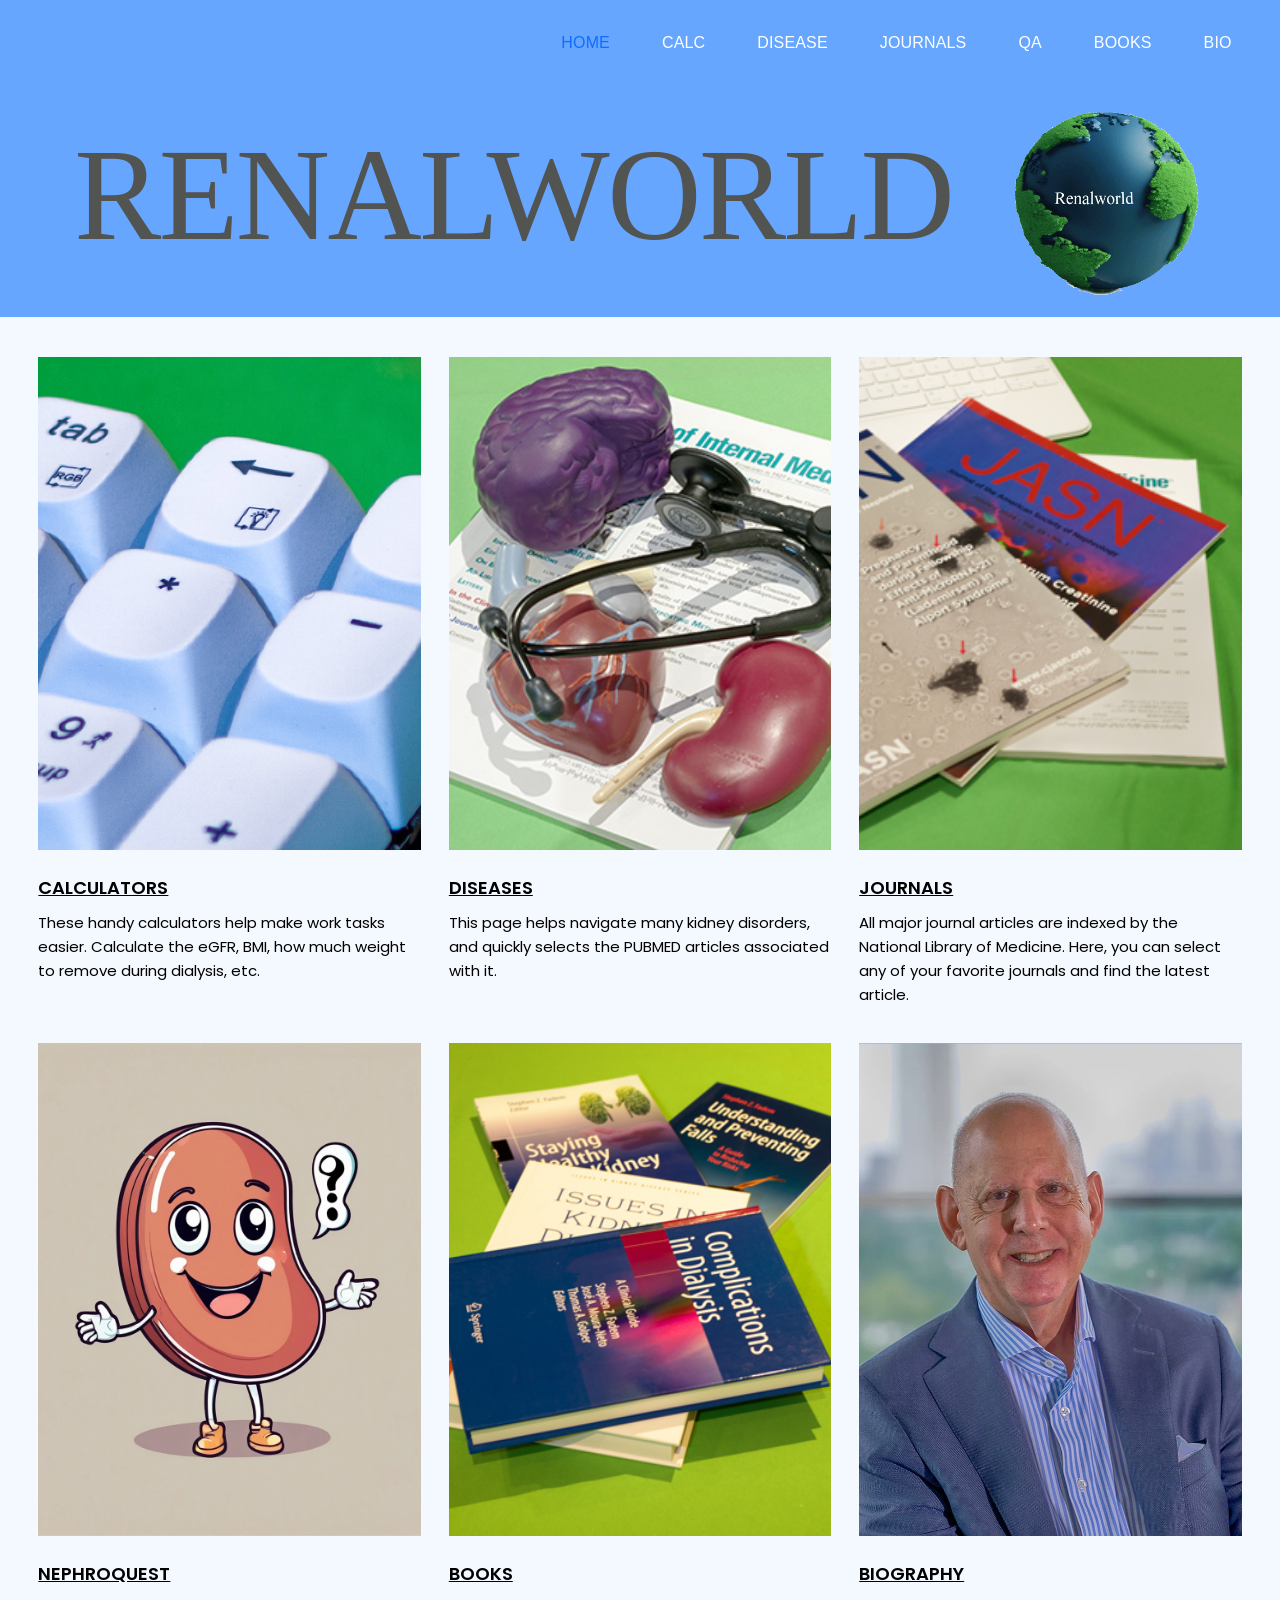
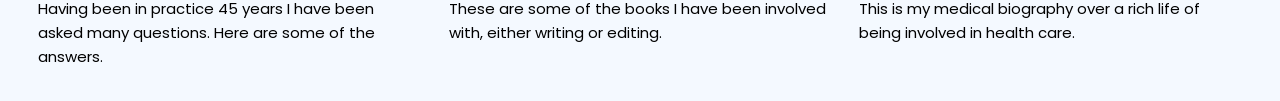
<file: index.html>
<!DOCTYPE html>
<html lang="en">
<head>
  <meta charset="utf-8">
  <meta name="viewport" content="width=device-width, initial-scale=1">
  <title>HOME | Renalworld</title>
  <meta name="description" content="Renalworld: kidney calculators, kidney disease literature searches, nephrology journals, and books by Stephen Z. Fadem, M.D.">
  <meta property="og:title" content="HOME | Renalworld">
  <meta property="og:site_name" content="Renalworld">
  <meta property="og:type" content="website">
  <link rel="canonical" href="https://www.renalworld.com/">
  <link rel="icon" type="image/png" href="favicon.png">
  <link rel="preconnect" href="https://fonts.googleapis.com">
  <link rel="preconnect" href="https://fonts.gstatic.com" crossorigin>
  <link rel="stylesheet" href="https://fonts.googleapis.com/css2?family=Poppins:wght@300;400;500;600&amp;display=swap">
  <link rel="stylesheet" href="assets/css/style.css">
</head>
<body>
  <a class="skip-link" href="#main">Skip to content</a>
  <header class="site-header">
    <div class="wrap">
      <nav class="site-nav" aria-label="Site">
        <ul>
          <li><a href="./" aria-current="page">HOME</a></li>
          <li><a href="calc/">CALC</a></li>
          <li><a href="disease/">DISEASE</a></li>
          <li><a href="journals/">JOURNALS</a></li>
          <li><a href="nephroquest/">QA</a></li>
          <li><a href="books/">BOOKS</a></li>
          <li><a href="bio/">BIO</a></li>
        </ul>
      </nav>
      <a class="masthead" href="./">
        <p class="masthead-title">RENALWORLD</p>
        <img class="masthead-logo" src="assets/img/renalworld-logo.gif" width="400" height="404" alt="Renalworld globe logo">
      </a>
    </div>
  </header>

  <main id="main" class="home-main">
    <div class="wrap">
      <div class="card-grid">
        <article class="card">
          <a class="card-image" href="calc/"><img src="assets/img/calculators.png" alt="Computer keyboard keys"></a>
          <h2><a href="calc/">CALCULATORS</a></h2>
          <p>These handy calculators help make work tasks easier. Calculate the eGFR, BMI, how much weight to remove during dialysis, etc.</p>
        </article>
        <article class="card">
          <a class="card-image" href="disease/"><img src="assets/img/diseases.jpg" alt="Anatomical models of a kidney and heart with a stethoscope"></a>
          <h2><a href="disease/">DISEASES</a></h2>
          <p>This page helps navigate many kidney disorders, and quickly selects the PUBMED articles associated with it.</p>
        </article>
        <article class="card">
          <a class="card-image" href="journals/"><img src="assets/img/journals.jpg" alt="A stack of medical journals"></a>
          <h2><a href="journals/">JOURNALS</a></h2>
          <p>All major journal articles are indexed by the National Library of Medicine. Here, you can select any of your favorite journals and find the latest article.</p>
        </article>
        <article class="card">
          <a class="card-image" href="nephroquest/"><img src="assets/img/nephroquest-kidney.jpg" alt="Cartoon kidney asking a question and smiling" loading="lazy"></a>
          <h2><a href="nephroquest/">NEPHROQUEST</a></h2>
          <p>Having been in practice 45 years I have been asked many questions. Here are some of the answers.</p>
        </article>
        <article class="card">
          <a class="card-image" href="books/"><img src="assets/img/books.jpg" alt="A stack of books on kidney disease" loading="lazy"></a>
          <h2><a href="books/">BOOKS</a></h2>
          <p>These are some of the books I have been involved with, either writing or editing.</p>
        </article>
        <article class="card">
          <a class="card-image" href="bio/"><img src="assets/img/stephen-fadem.jpg" alt="Stephen Z. Fadem, M.D." loading="lazy"></a>
          <h2><a href="bio/">BIOGRAPHY</a></h2>
          <p>This is my medical biography over a rich life of being involved in health care.</p>
        </article>
      </div>
    </div>
  </main>
</body>
</html>
</file>
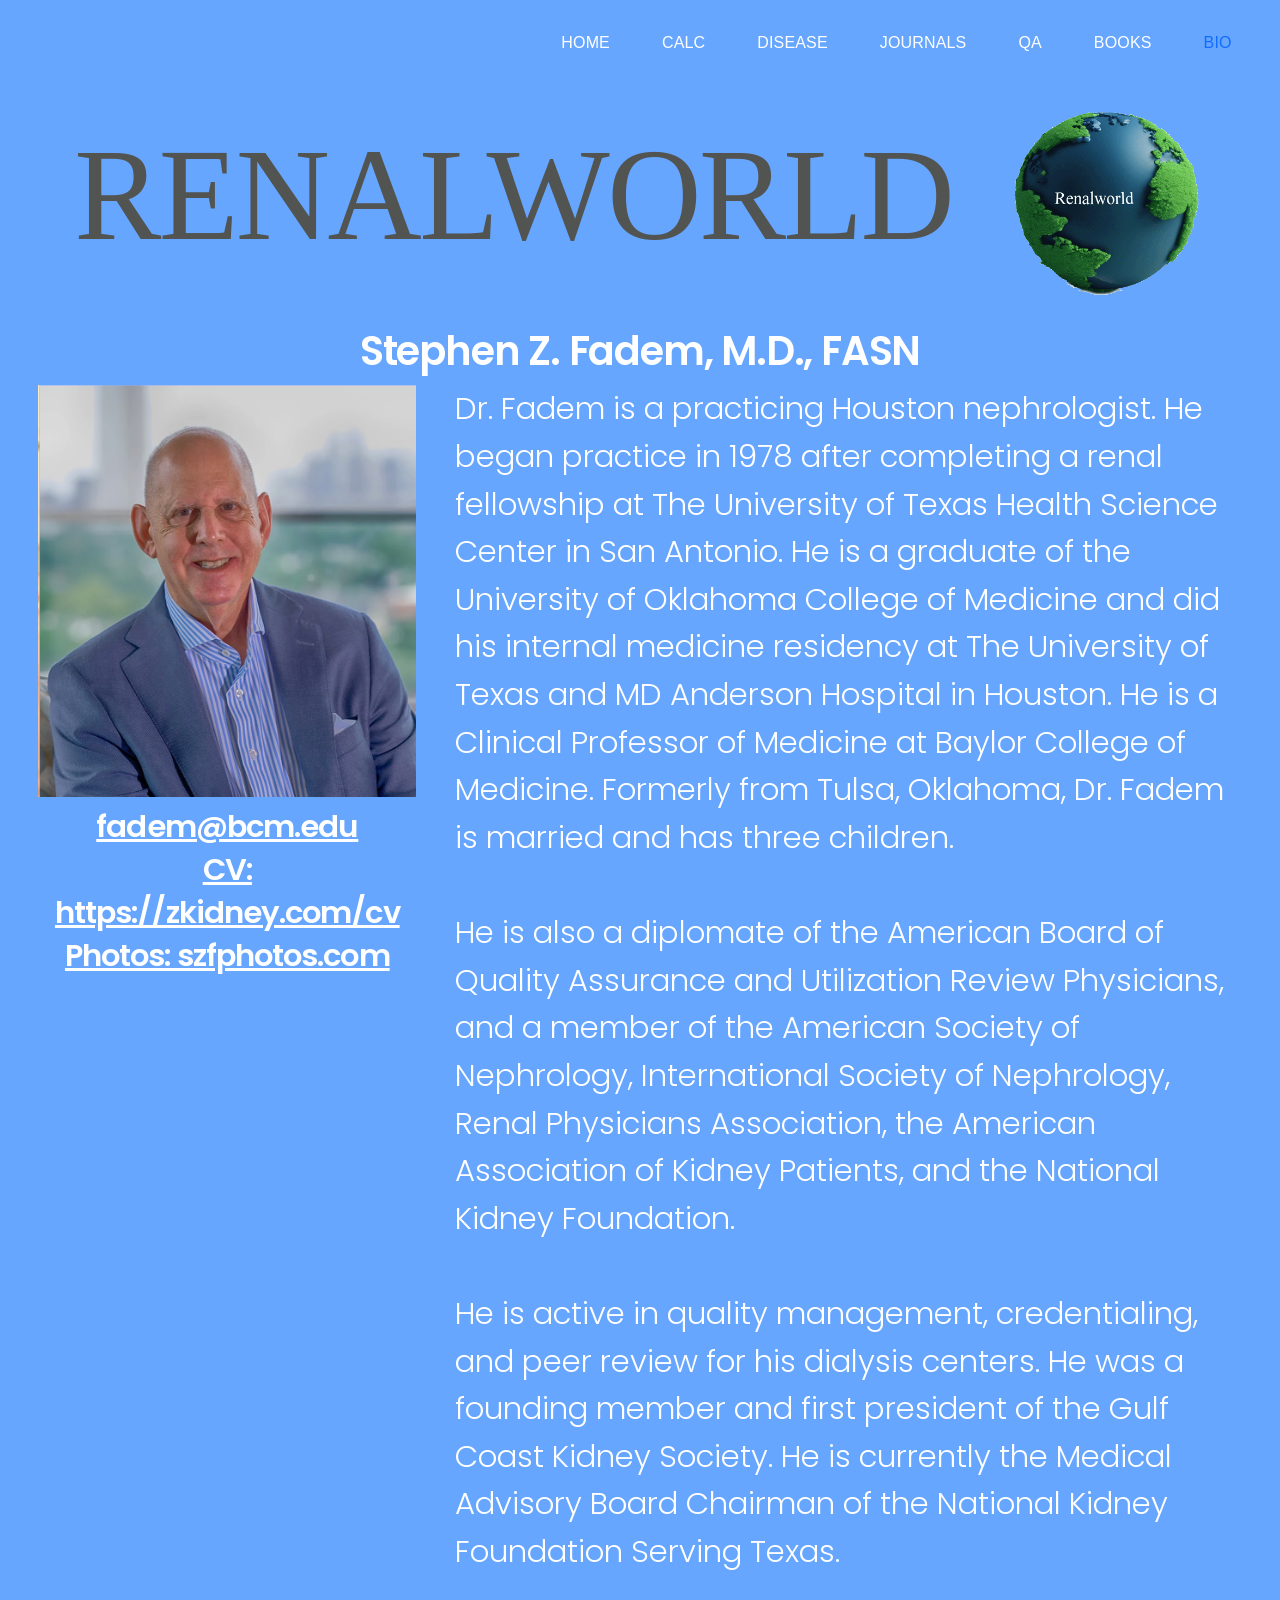
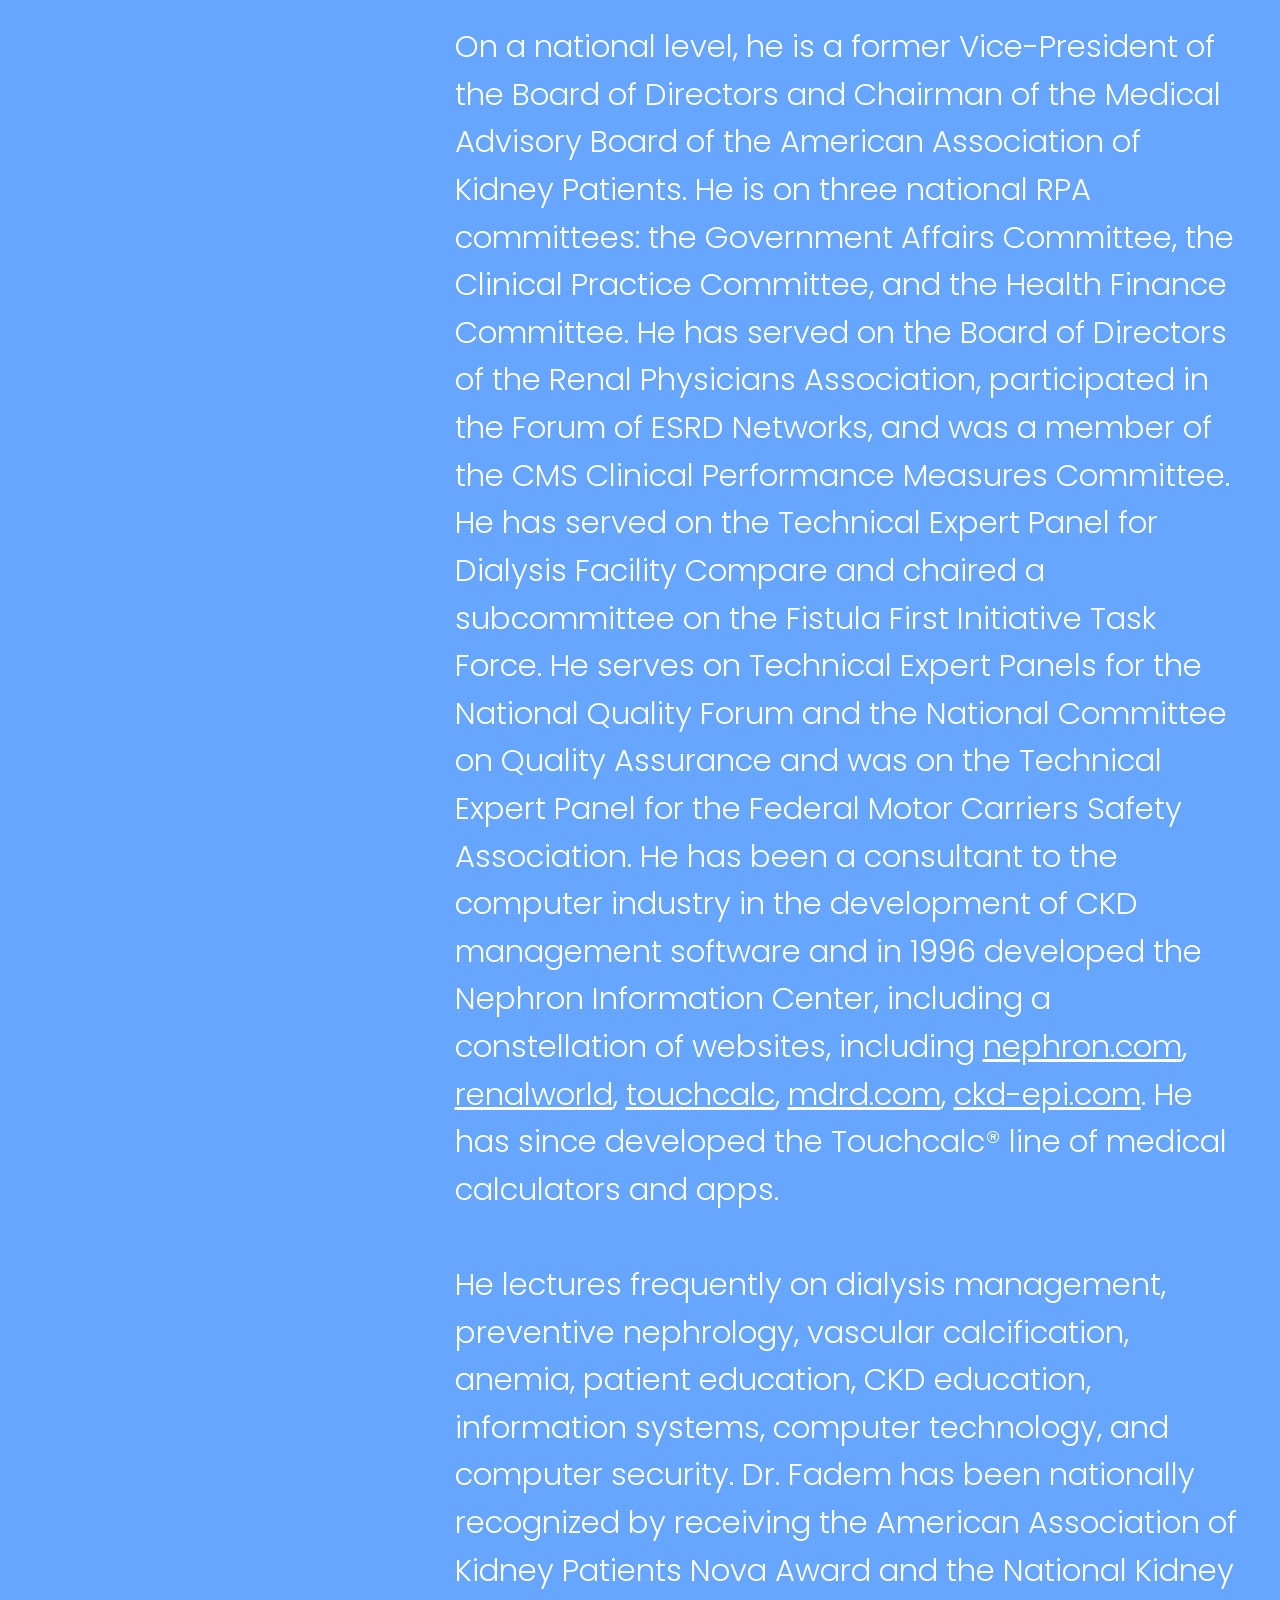
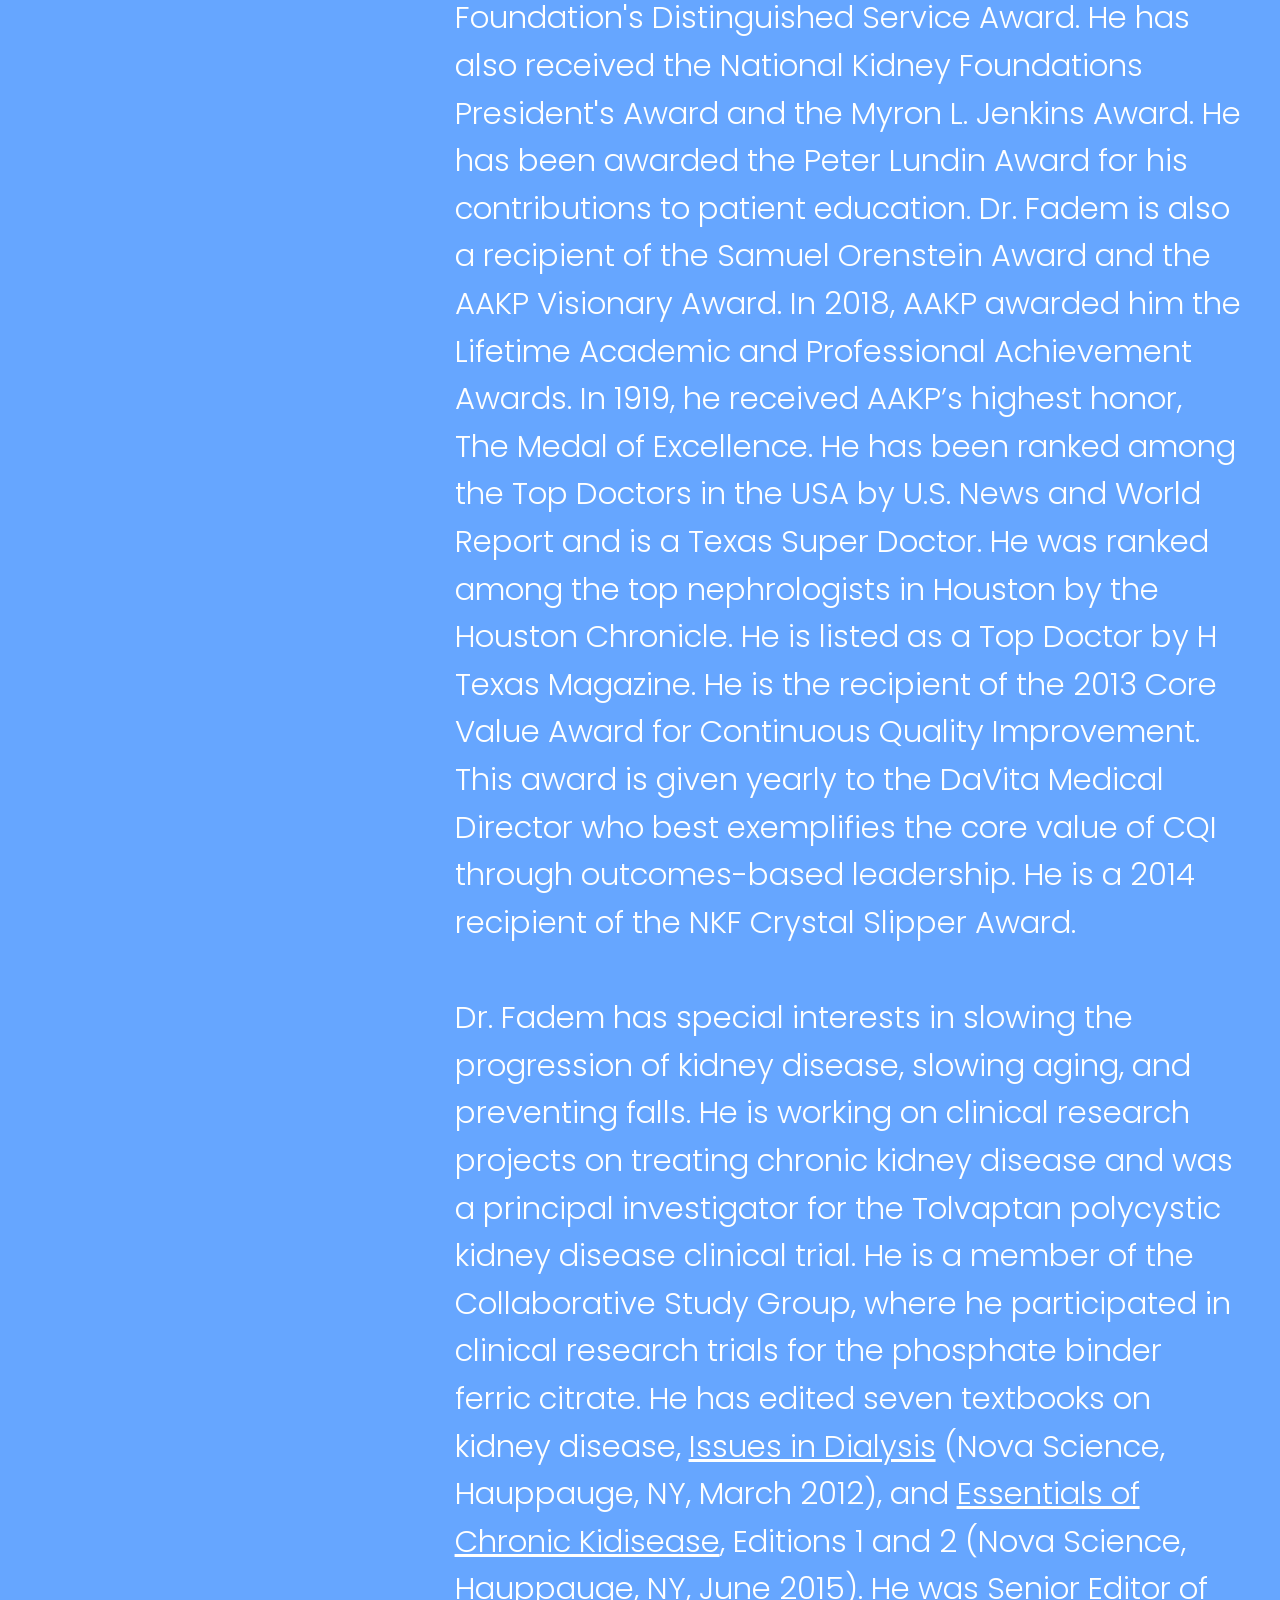
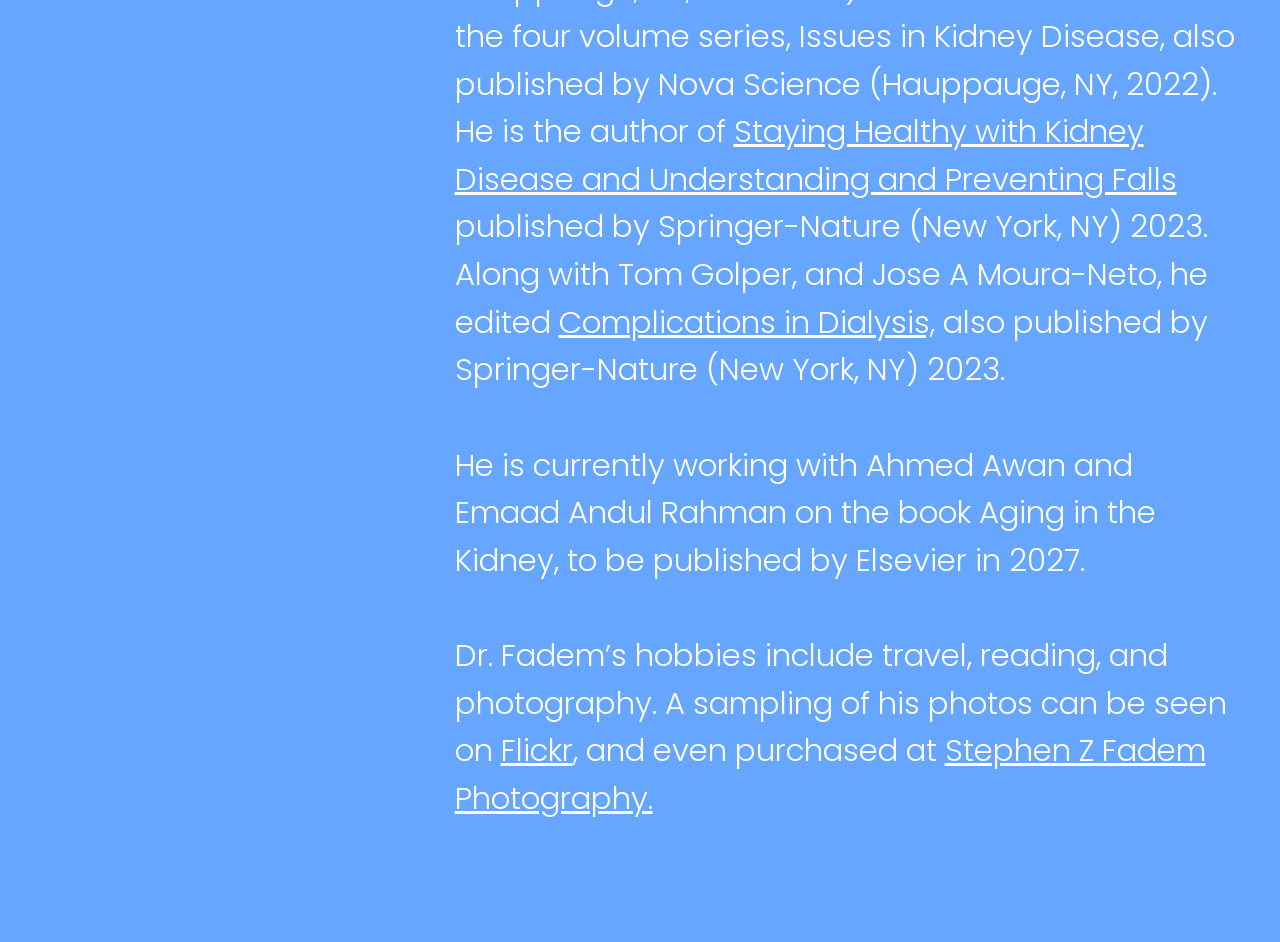
<file: bio/index.html>
<!DOCTYPE html>
<html lang="en">
<head>
  <meta charset="utf-8">
  <meta name="viewport" content="width=device-width, initial-scale=1">
  <title>BIO | Renalworld</title>
  <meta name="description" content="Biography of Stephen Z. Fadem, M.D., FASN, Houston nephrologist and Clinical Professor of Medicine at Baylor College of Medicine.">
  <meta property="og:title" content="BIO | Renalworld">
  <meta property="og:site_name" content="Renalworld">
  <meta property="og:type" content="website">
  <link rel="canonical" href="https://www.renalworld.com/bio">
  <link rel="icon" type="image/png" href="../favicon.png">
  <link rel="preconnect" href="https://fonts.googleapis.com">
  <link rel="preconnect" href="https://fonts.gstatic.com" crossorigin>
  <link rel="stylesheet" href="https://fonts.googleapis.com/css2?family=Poppins:wght@300;400;500;600&amp;display=swap">
  <link rel="stylesheet" href="../assets/css/style.css">
</head>
<body class="bio-page">
  <a class="skip-link" href="#main">Skip to content</a>
  <header class="site-header">
    <div class="wrap">
      <nav class="site-nav" aria-label="Site">
        <ul>
          <li><a href="../">HOME</a></li>
          <li><a href="../calc/">CALC</a></li>
          <li><a href="../disease/">DISEASE</a></li>
          <li><a href="../journals/">JOURNALS</a></li>
          <li><a href="../nephroquest/">QA</a></li>
          <li><a href="../books/">BOOKS</a></li>
          <li><a href="../bio/" aria-current="page">BIO</a></li>
        </ul>
      </nav>
      <a class="masthead" href="../">
        <p class="masthead-title">RENALWORLD</p>
        <img class="masthead-logo" src="../assets/img/renalworld-logo.gif" width="400" height="404" alt="Renalworld globe logo">
      </a>
    </div>
  </header>

  <main id="main" class="bio-main">
    <div class="wrap">
      <h1>Stephen Z. Fadem, M.D., FASN</h1>
      <div class="bio-layout">
        <div class="bio-side">
          <img src="../assets/img/stephen-fadem.jpg" width="880" height="960" alt="Stephen Z. Fadem, M.D.">
          <ul>
            <li><a href="mailto:fadem@bcm.edu">fadem@bcm.edu</a></li>
            <li><a href="http://zkidney.com/cv">CV: https://zkidney.com/cv</a></li>
            <li><a href="http://szfphotos.com">Photos: szfphotos.com</a></li>
          </ul>
        </div>
        <div class="bio-text">
          <p>Dr. Fadem is a practicing Houston nephrologist. He began practice in 1978 after completing a renal fellowship at The University of Texas Health Science Center in San Antonio. He is a graduate of the University of Oklahoma College of Medicine and did his internal medicine residency at The University of Texas and MD Anderson Hospital in Houston. He is a Clinical Professor of Medicine at Baylor College of Medicine. Formerly from Tulsa, Oklahoma, Dr. Fadem is married and has three children.</p>
          <p>He is also a diplomate of the American Board of Quality Assurance and Utilization Review Physicians, and a member of the American Society of Nephrology, International Society of Nephrology, Renal Physicians Association, the American Association of Kidney Patients, and the National Kidney Foundation.</p>
          <p>He is active in quality management, credentialing, and peer review for his dialysis centers. He was a founding member and first president of the Gulf Coast Kidney Society. He is currently the Medical Advisory Board Chairman of the National Kidney Foundation Serving Texas.</p>
          <p>On a national level, he is a former Vice-President of the Board of Directors and Chairman of the Medical Advisory Board of the American Association of Kidney Patients. He is on three national RPA committees: the Government Affairs Committee, the Clinical Practice Committee, and the Health Finance Committee. He has served on the Board of Directors of the Renal Physicians Association, participated in the Forum of ESRD Networks, and was a member of the CMS Clinical Performance Measures Committee. He has served on the Technical Expert Panel for Dialysis Facility Compare and chaired a subcommittee on the Fistula First Initiative Task Force. He serves on Technical Expert Panels for the National Quality Forum and the National Committee on Quality Assurance and was on the Technical Expert Panel for the Federal Motor Carriers Safety Association. He has been a consultant to the computer industry in the development of CKD management software and in 1996 developed the Nephron Information Center, including a constellation of websites, including <a href="http://nephron.com">nephron.com</a>, <a href="../">renalworld</a>, <a href="https://touchcalc.com/calc">touchcalc</a>, <a href="https://mdrd.com">mdrd.com</a>, <a href="https://ckdepi.com">ckd-epi.com</a>. He has since developed the Touchcalc&reg; line of medical calculators and apps.</p>
          <p>He lectures frequently on dialysis management, preventive nephrology, vascular calcification, anemia, patient education, CKD education, information systems, computer technology, and computer security. Dr. Fadem has been nationally recognized by receiving the American Association of Kidney Patients Nova Award and the National Kidney Foundation&#39;s Distinguished Service Award. He has also received the National Kidney Foundations President&#39;s Award and the Myron L. Jenkins Award. He has been awarded the Peter Lundin Award for his contributions to patient education. Dr. Fadem is also a recipient of the Samuel Orenstein Award and the AAKP Visionary Award. In 2018, AAKP awarded him the Lifetime Academic and Professional Achievement Awards. In 1919, he received AAKP&rsquo;s highest honor, The Medal of Excellence. He has been ranked among the Top Doctors in the USA by U.S. News and World Report and is a Texas Super Doctor. He was ranked among the top nephrologists in Houston by the Houston Chronicle. He is listed as a Top Doctor by H Texas Magazine. He is the recipient of the 2013 Core Value Award for Continuous Quality Improvement. This award is given yearly to the DaVita Medical Director who best exemplifies the core value of CQI through outcomes-based leadership. He is a 2014 recipient of the NKF Crystal Slipper Award.</p>
          <p>Dr. Fadem has special interests in slowing the progression of kidney disease, slowing aging, and preventing falls. He is working on clinical research projects on treating chronic kidney disease and was a principal investigator for the Tolvaptan polycystic kidney disease clinical trial. He is a member of the Collaborative Study Group, where he participated in clinical research trials for the phosphate binder ferric citrate. He has edited seven textbooks on kidney disease, <a href="../books/">Issues in Dialysis</a> (Nova Science, Hauppauge, NY, March 2012), and <a href="../books/">Essentials of Chronic Kidisease</a>, Editions 1 and 2 (Nova Science, Hauppauge, NY, June 2015). He was Senior Editor of the four volume series, Issues in Kidney Disease, also published by Nova Science (Hauppauge, NY, 2022). He is the author of <a href="../books/">Staying Healthy with Kidney Disease and Understanding and Preventing Falls</a> published by Springer-Nature (New York, NY) 2023. Along with Tom Golper, and Jose A Moura-Neto, he edited <a href="../books/">Complications in Dialysis,</a> also published by Springer-Nature (New York, NY) 2023.</p>
          <p>He is currently working with Ahmed Awan and Emaad Andul Rahman on the book Aging in the Kidney, to be published by Elsevier in 2027.</p>
          <p>Dr. Fadem&rsquo;s hobbies include travel, reading, and photography. A sampling of his photos can be seen on <a href="http://flickr.com/fadem">Flickr</a>, and even purchased at <a href="https://szfphotos.com/">Stephen Z Fadem Photography.</a></p>
        </div>
      </div>
    </div>
  </main>
</body>
</html>
</file>
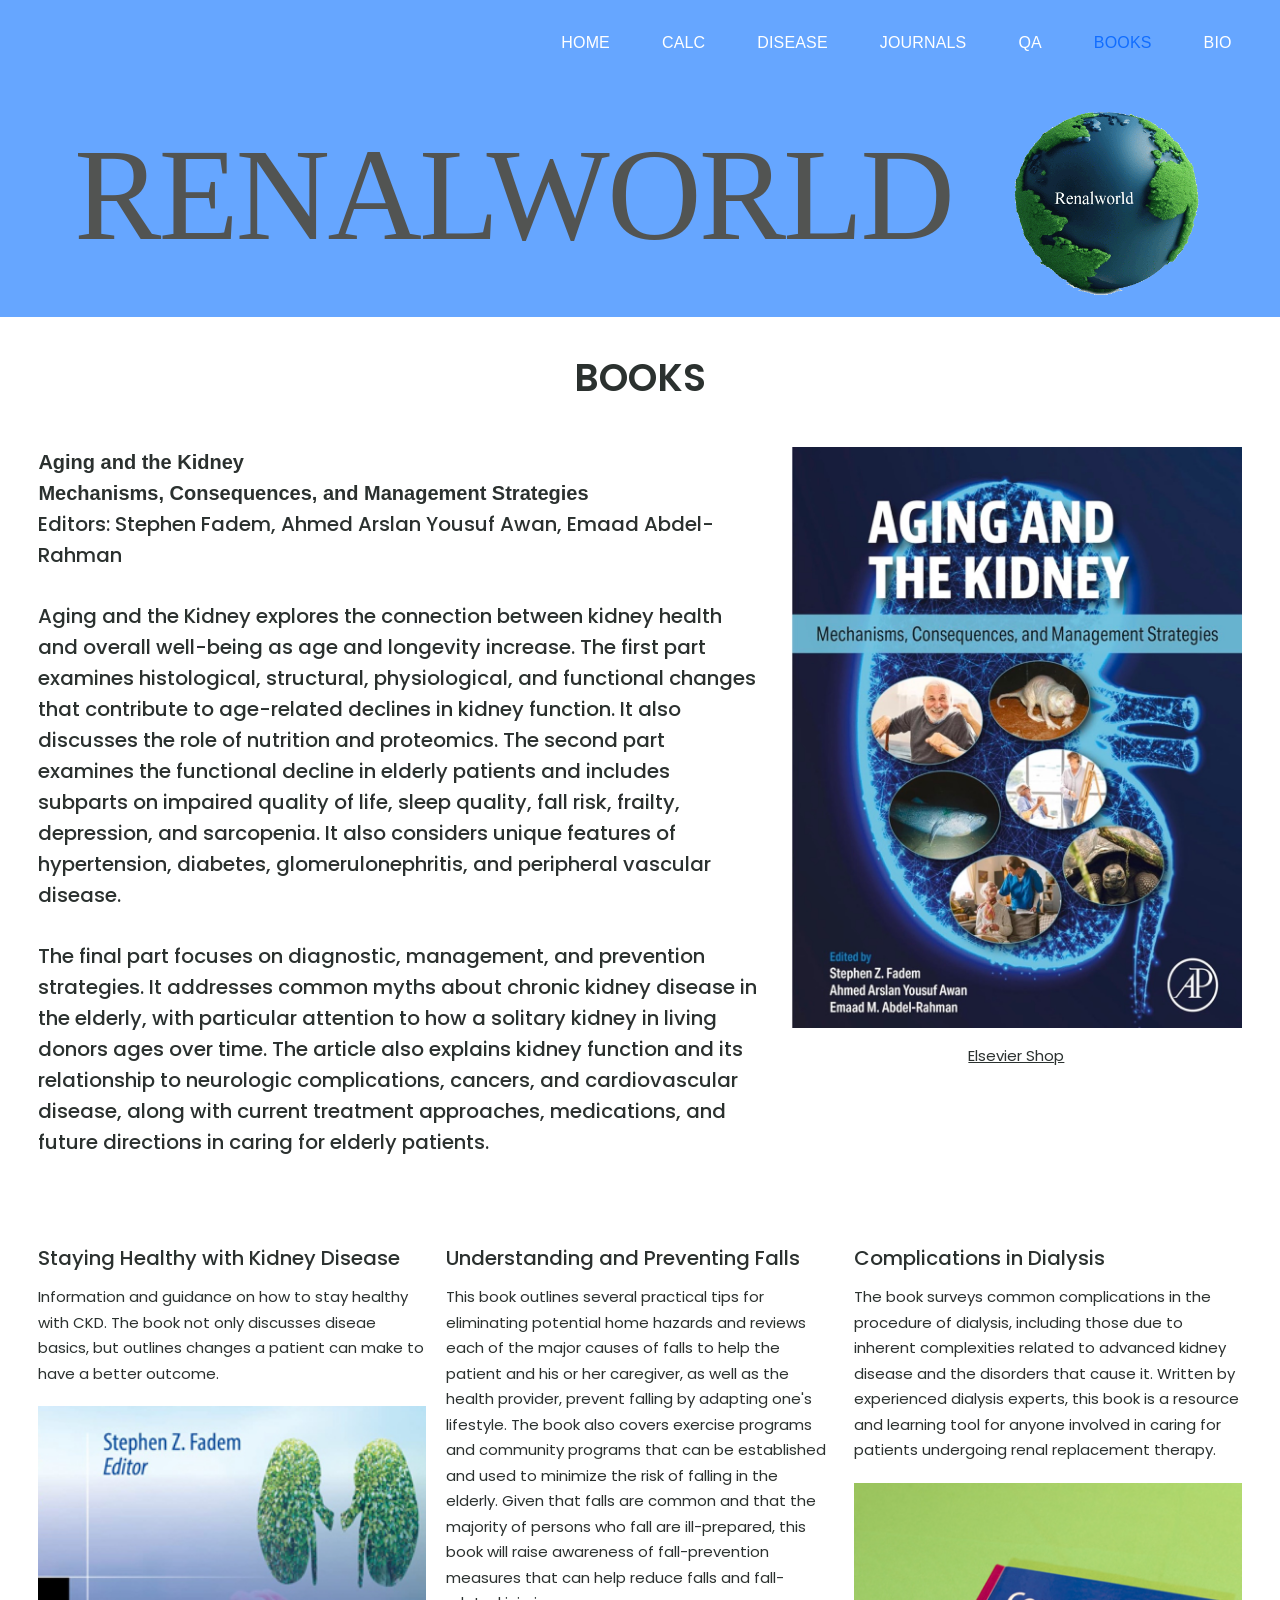
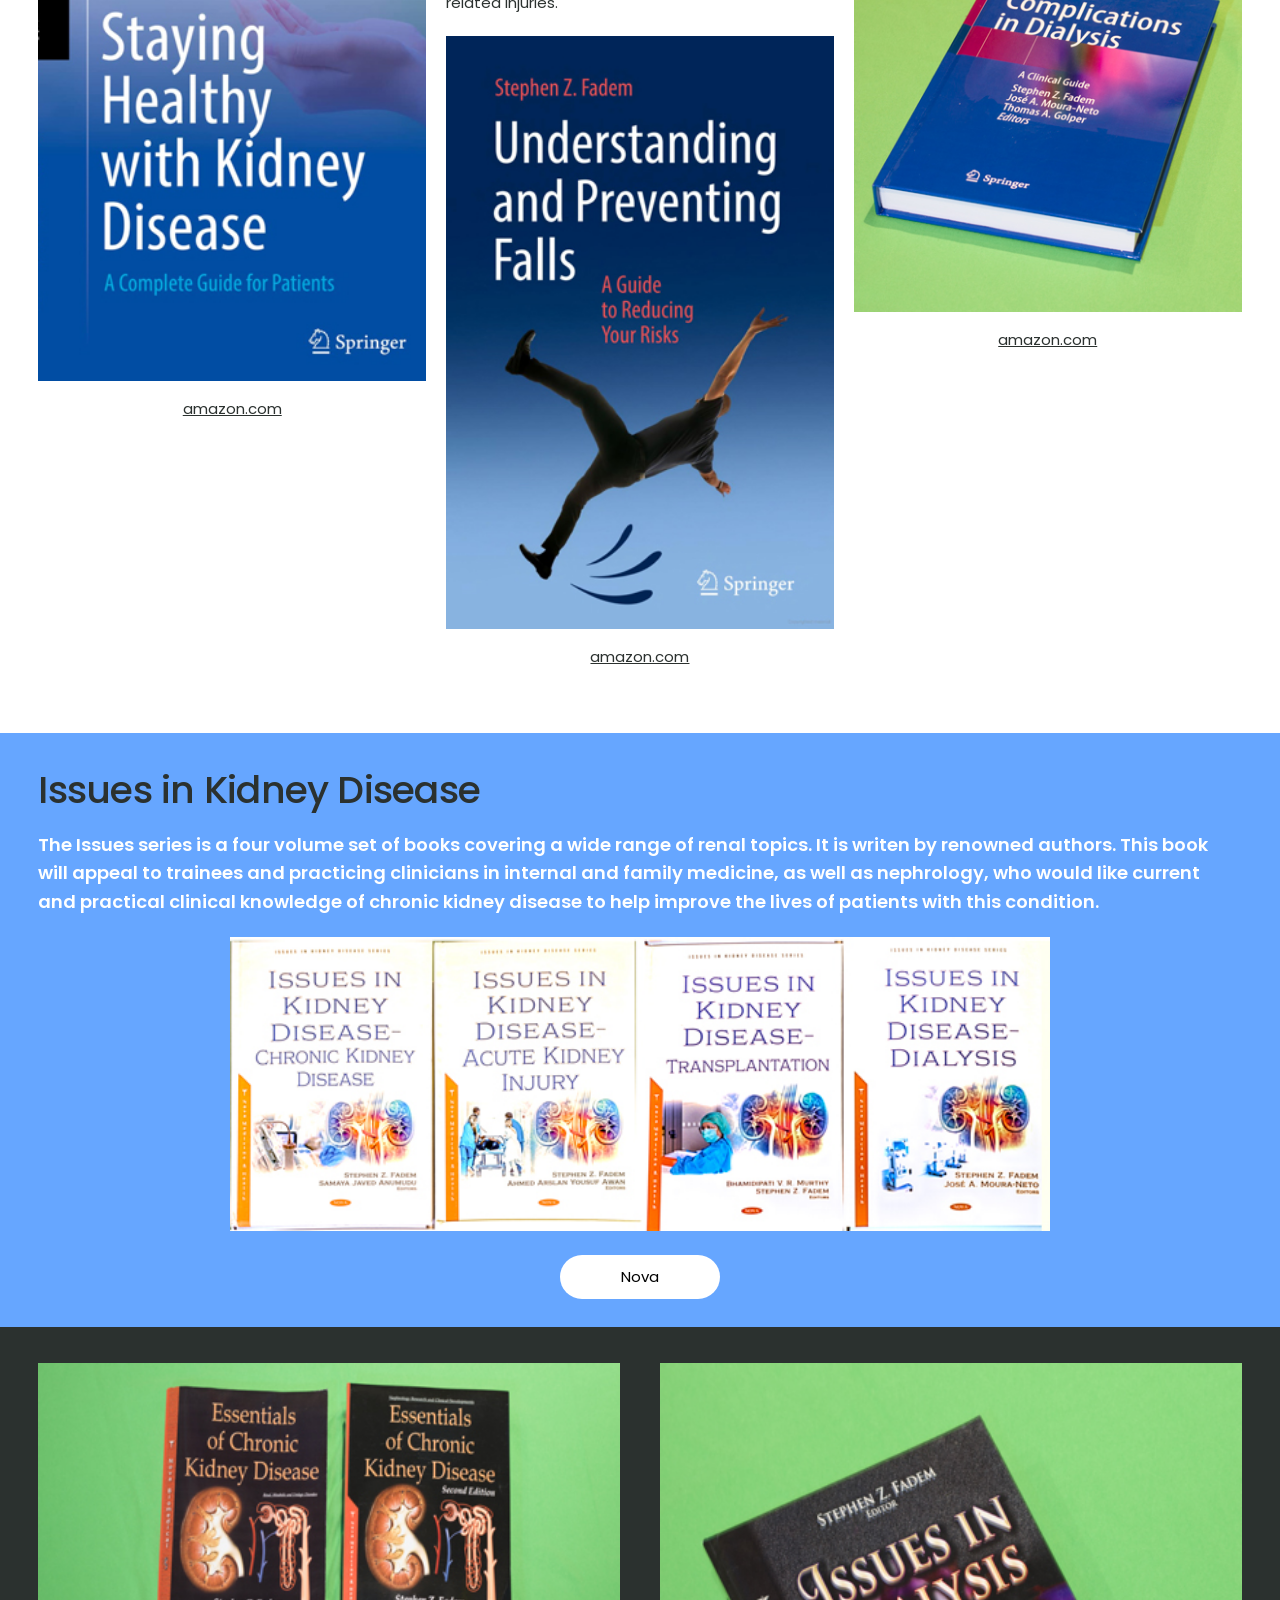
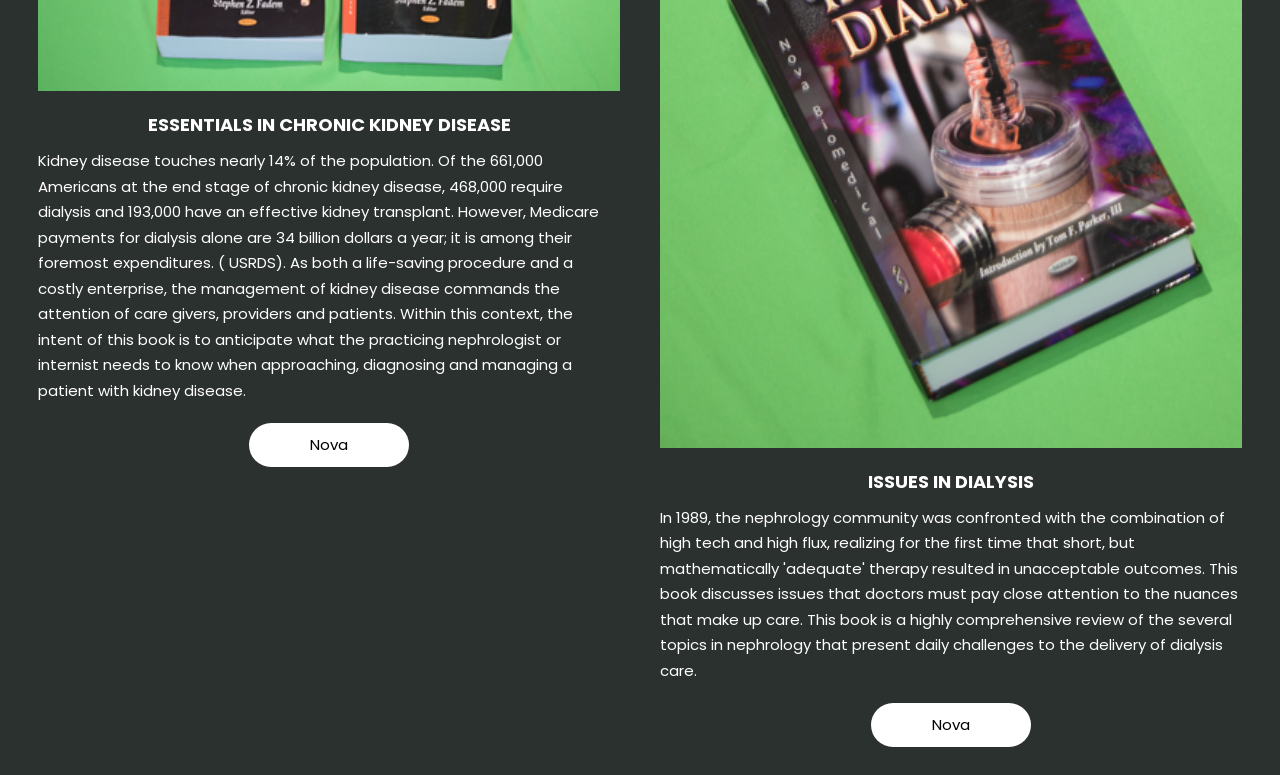
<file: books/index.html>
<!DOCTYPE html>
<html lang="en">
<head>
  <meta charset="utf-8">
  <meta name="viewport" content="width=device-width, initial-scale=1">
  <title>BOOKS | Renalworld</title>
  <meta name="description" content="Books on kidney disease written or edited by Stephen Z. Fadem, M.D.">
  <meta property="og:title" content="BOOKS | Renalworld">
  <meta property="og:site_name" content="Renalworld">
  <meta property="og:type" content="website">
  <link rel="canonical" href="https://www.renalworld.com/books">
  <link rel="icon" type="image/png" href="../favicon.png">
  <link rel="preconnect" href="https://fonts.googleapis.com">
  <link rel="preconnect" href="https://fonts.gstatic.com" crossorigin>
  <link rel="stylesheet" href="https://fonts.googleapis.com/css2?family=Poppins:wght@300;400;500;600&amp;display=swap">
  <link rel="stylesheet" href="../assets/css/style.css">
</head>
<body>
  <a class="skip-link" href="#main">Skip to content</a>
  <header class="site-header">
    <div class="wrap">
      <nav class="site-nav" aria-label="Site">
        <ul>
          <li><a href="../">HOME</a></li>
          <li><a href="../calc/">CALC</a></li>
          <li><a href="../disease/">DISEASE</a></li>
          <li><a href="../journals/">JOURNALS</a></li>
          <li><a href="../nephroquest/">QA</a></li>
          <li><a href="../books/" aria-current="page">BOOKS</a></li>
          <li><a href="../bio/">BIO</a></li>
        </ul>
      </nav>
      <a class="masthead" href="../">
        <p class="masthead-title">RENALWORLD</p>
        <img class="masthead-logo" src="../assets/img/renalworld-logo.gif" width="400" height="404" alt="Renalworld globe logo">
      </a>
    </div>
  </header>

  <main id="main" class="books-main">
    <div class="wrap">
      <h1>BOOKS</h1>

      <section class="book-feature">
        <div class="book-feature-text">
          <h2>Aging and the Kidney<br>Mechanisms, Consequences, and Management Strategies</h2>
          <p class="editors">Editors: Stephen Fadem, Ahmed Arslan Yousuf Awan, Emaad Abdel-Rahman</p>
          <p>Aging and the Kidney explores the connection between kidney health and overall well-being as age and longevity increase. The first part examines histological, structural, physiological, and functional changes that contribute to age-related declines in kidney function. It also discusses the role of nutrition and proteomics. The second part examines the functional decline in elderly patients and includes subparts on impaired quality of life, sleep quality, fall risk, frailty, depression, and sarcopenia. It also considers unique features of hypertension, diabetes, glomerulonephritis, and peripheral vascular disease.</p>
          <p>The final part focuses on diagnostic, management, and prevention strategies. It addresses common myths about chronic kidney disease in the elderly, with particular attention to how a solitary kidney in living donors ages over time. The article also explains kidney function and its relationship to neurologic complications, cancers, and cardiovascular disease, along with current treatment approaches, medications, and future directions in caring for elderly patients.</p>
        </div>
        <div class="book-cover">
          <a href="https://shop.elsevier.com/books/aging-and-the-kidney/fadem/978-0-443-34069-7"><img src="../assets/img/book-aging-and-the-kidney.jpg" width="931" height="1200" alt="Cover of Aging and the Kidney"></a>
          <a href="https://shop.elsevier.com/books/aging-and-the-kidney/fadem/978-0-443-34069-7">Elsevier Shop</a>
        </div>
      </section>

      <div class="book-grid">
        <section class="book">
          <h2>Staying Healthy with Kidney Disease</h2>
          <p>Information and guidance on how to stay healthy with CKD. The book not only discusses diseae basics, but outlines changes a patient can make to have a better outcome.</p>
          <div class="book-cover">
            <a href="https://www.amazon.com/Staying-Healthy-Kidney-Disease-Complete/dp/3030935272/"><img src="../assets/img/book-staying-healthy.jpg" width="300" height="445" loading="lazy" alt="Cover of Staying Healthy with Kidney Disease"></a>
            <a href="https://www.amazon.com/Staying-Healthy-Kidney-Disease-Complete/dp/3030935272/">amazon.com</a>
          </div>
        </section>
        <section class="book">
          <h2>Understanding and Preventing Falls</h2>
          <p>This book outlines several practical tips for eliminating potential home hazards and reviews each of the major causes of falls to help the patient and his or her caregiver, as well as the health provider, prevent falling by adapting one's lifestyle. The book also covers exercise programs and community programs that can be established and used to minimize the risk of falling in the elderly. Given that falls are common and that the majority of persons who fall are ill-prepared, this book will raise awareness of fall-prevention measures that can help reduce falls and fall-related injuries.</p>
          <div class="book-cover">
            <a href="https://www.amazon.com/Understanding-Preventing-Falls-Guide-Reducing-ebook/dp/B0CBDG4Q6V/"><img src="../assets/img/book-understanding-falls.jpg" width="300" height="459" loading="lazy" alt="Cover of Understanding and Preventing Falls"></a>
            <a href="https://www.amazon.com/Understanding-Preventing-Falls-Guide-Reducing-ebook/dp/B0CBDG4Q6V/">amazon.com</a>
          </div>
        </section>
        <section class="book">
          <h2>Complications in Dialysis</h2>
          <p>The book surveys common complications in the procedure of dialysis, including those due to inherent complexities related to advanced kidney disease and the disorders that cause it. Written by experienced dialysis experts, this book is a resource and learning tool for anyone involved in caring for patients undergoing renal replacement therapy.</p>
          <div class="book-cover">
            <a href="https://www.amazon.com/Complications-Dialysis-Clinical-Stephen-Fadem/dp/3031445562"><img src="../assets/img/book-complications-in-dialysis.jpg" width="400" height="443" loading="lazy" alt="Cover of Complications in Dialysis"></a>
            <a href="https://www.amazon.com/Complications-Dialysis-Clinical-Stephen-Fadem/dp/3031445562">amazon.com</a>
          </div>
        </section>
      </div>
    </div>

    <section class="band band-blue">
      <div class="wrap">
        <h2>Issues in Kidney Disease</h2>
        <p>The Issues series is a four volume set of books covering a wide range of renal topics. It is writen by renowned authors. This book will appeal to trainees and practicing clinicians in internal and family medicine, as well as nephrology, who would like current and practical clinical knowledge of chronic kidney disease to help improve the lives of patients with this condition.</p>
        <a class="band-image" href="https://novapublishers.com/shop/issues-in-kidney-disease/"><img src="../assets/img/book-issues-in-kidney-disease.jpg" width="600" height="215" loading="lazy" alt="Covers of the four volumes of Issues in Kidney Disease"></a>
        <a class="pill" href="https://novapublishers.com/shop/issues-in-kidney-disease/">Nova</a>
      </div>
    </section>

    <section class="band band-dark">
      <div class="wrap book-pair">
        <div>
          <a href="https://www.amazon.com/Essentials-Nephrology-Research-Clinical-Developments/dp/1536141666/"><img src="../assets/img/book-essentials-ckd.jpg" width="400" height="226" loading="lazy" alt="Covers of Essentials of Chronic Kidney Disease, first and second editions"></a>
          <h3>ESSENTIALS IN CHRONIC KIDNEY DISEASE</h3>
          <p>Kidney disease touches nearly 14% of the population. Of the 661,000 Americans at the end stage of chronic kidney disease, 468,000 require dialysis and 193,000 have an effective kidney transplant. However, Medicare payments for dialysis alone are 34 billion dollars a year; it is among their foremost expenditures. ( USRDS). As both a life-saving procedure and a costly enterprise, the management of kidney disease commands the attention of care givers, providers and patients. Within this context, the intent of this book is to anticipate what the practicing nephrologist or internist needs to know when approaching, diagnosing and managing a patient with kidney disease.</p>
          <a class="pill" href="https://novapublishers.com/shop/issues-in-kidney-disease/">Nova</a>
        </div>
        <div>
          <a href="https://novapublishers.com/shop/issues-in-kidney-disease/"><img src="../assets/img/book-issues-in-dialysis.jpg" width="400" height="471" loading="lazy" alt="Cover of Issues in Dialysis"></a>
          <h3>ISSUES IN DIALYSIS</h3>
          <p>In 1989, the nephrology community was confronted with the combination of high tech and high flux, realizing for the first time that short, but mathematically 'adequate' therapy resulted in unacceptable outcomes. This book discusses issues that doctors must pay close attention to the nuances that make up care. This book is a highly comprehensive review of the several topics in nephrology that present daily challenges to the delivery of dialysis care.</p>
          <a class="pill" href="https://novapublishers.com/shop/issues-in-kidney-disease/">Nova</a>
        </div>
      </div>
    </section>
  </main>
</body>
</html>
</file>
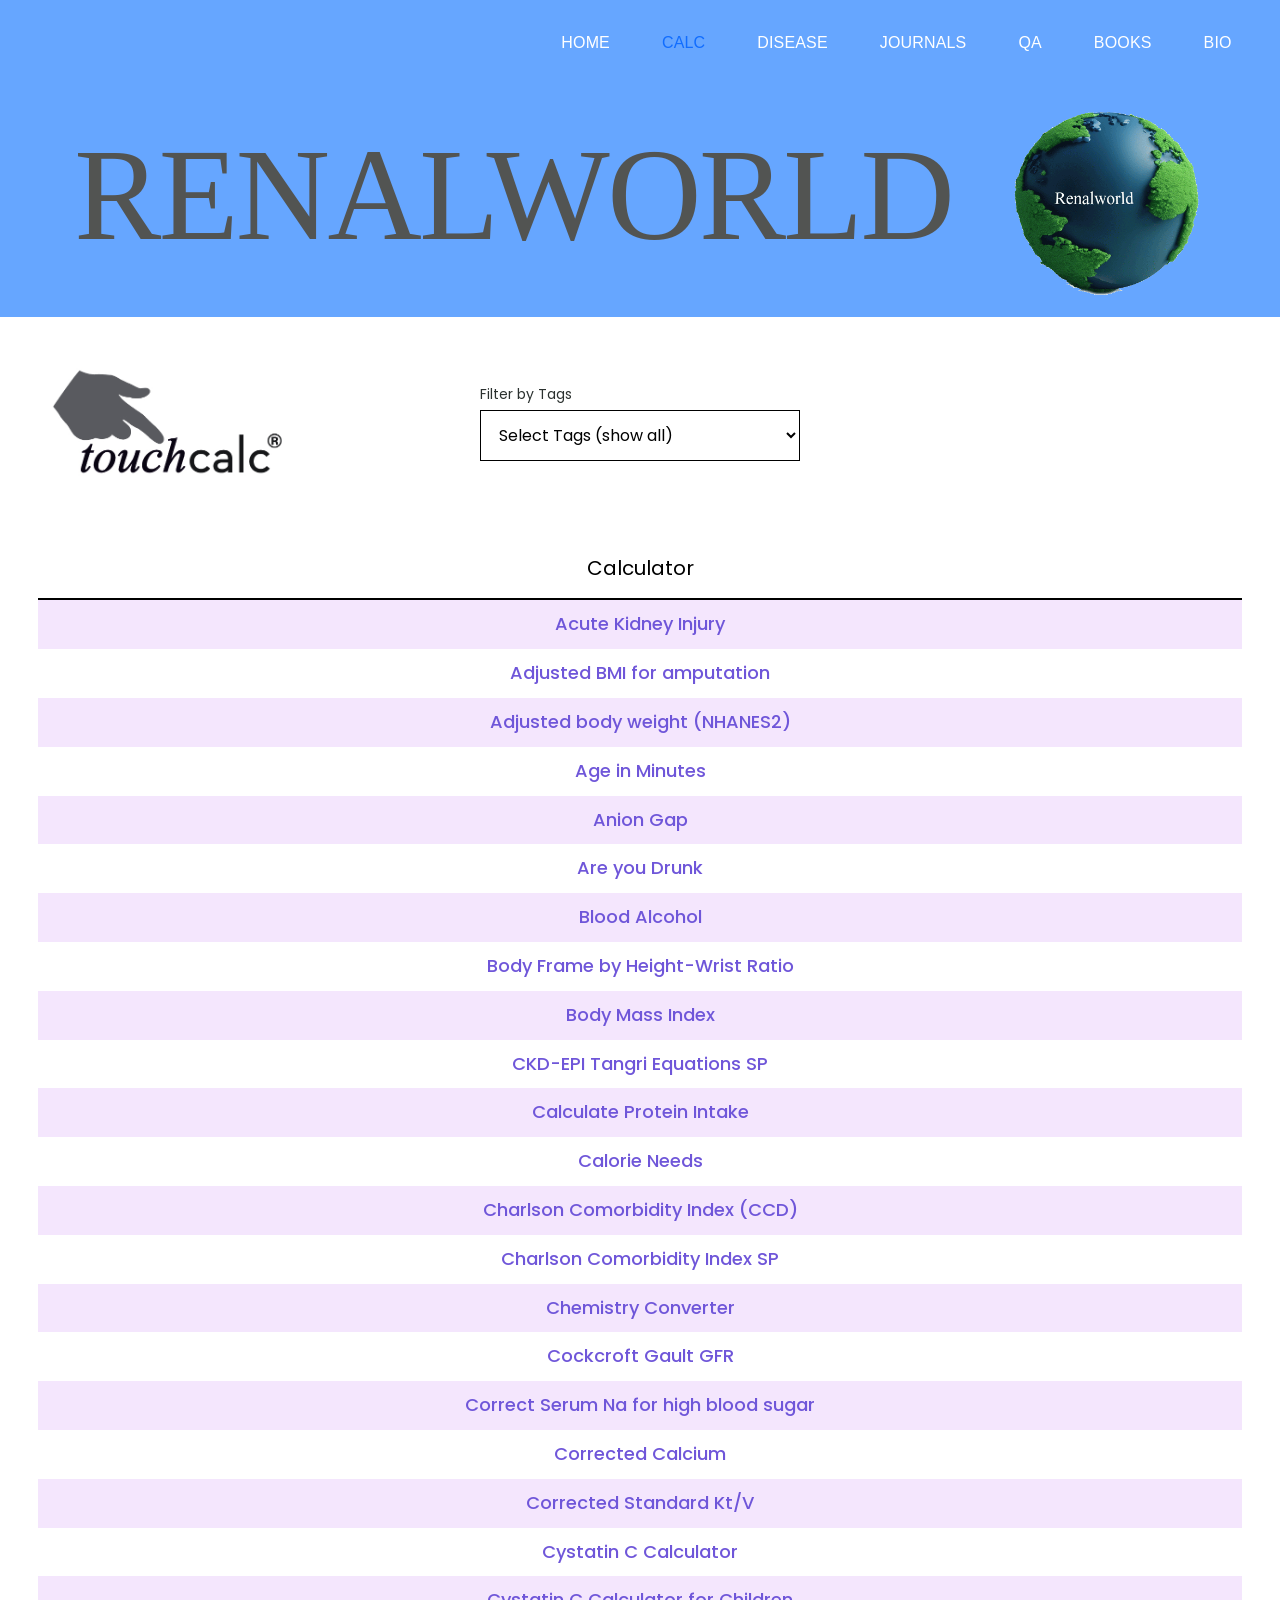
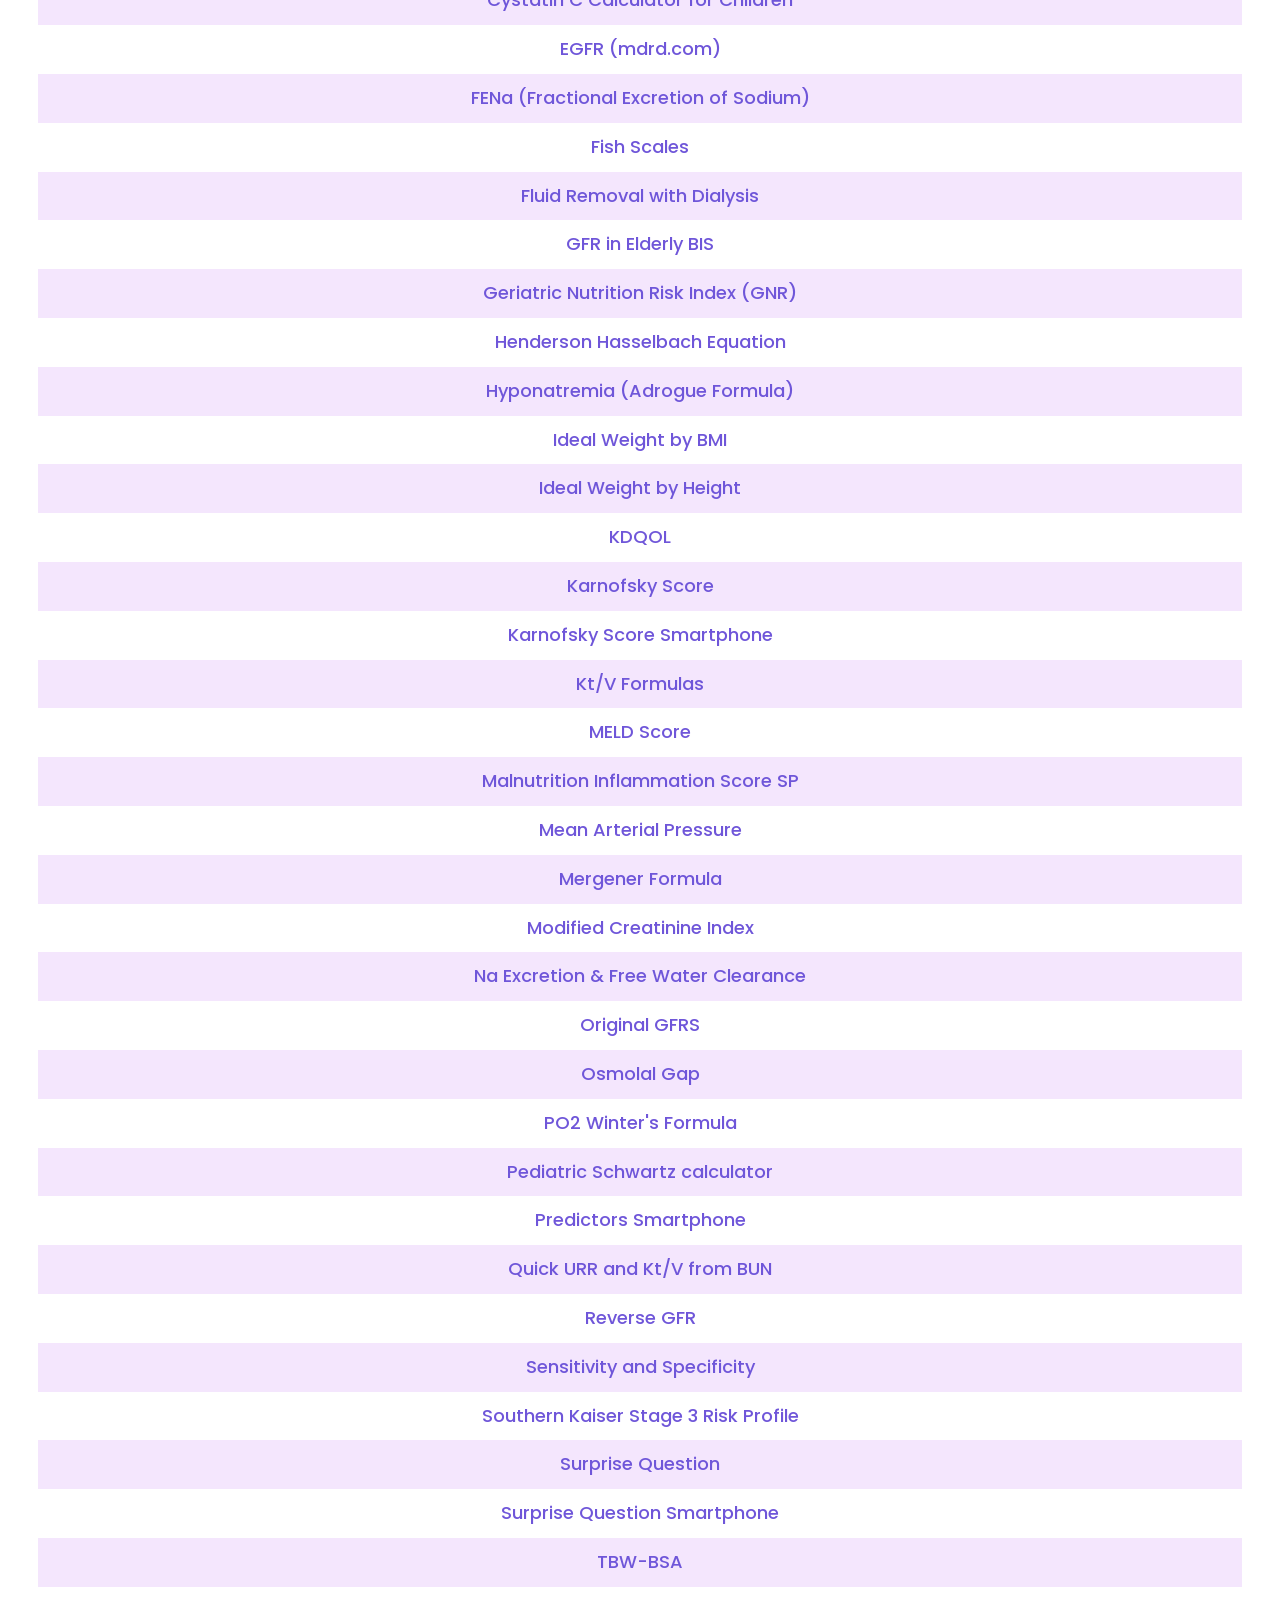
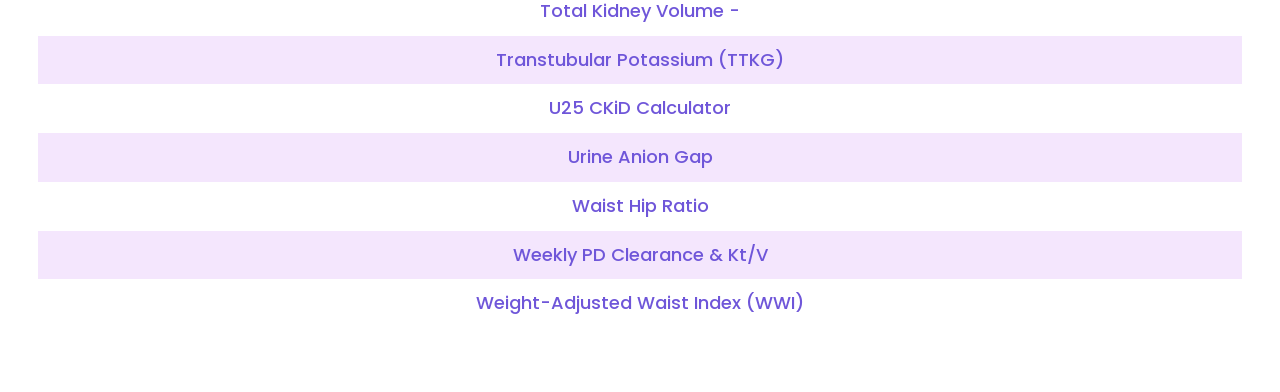
<file: calc/index.html>
<!DOCTYPE html>
<html lang="en">
<head>
  <meta charset="utf-8">
  <meta name="viewport" content="width=device-width, initial-scale=1">
  <title>CALC | Renalworld</title>
  <meta name="description" content="Medical and nephrology calculators: eGFR, BMI, Kt/V, anion gap, corrected calcium, and more.">
  <meta property="og:title" content="CALC | Renalworld">
  <meta property="og:site_name" content="Renalworld">
  <meta property="og:type" content="website">
  <link rel="canonical" href="https://www.renalworld.com/calc">
  <link rel="icon" type="image/png" href="../favicon.png">
  <link rel="preconnect" href="https://fonts.googleapis.com">
  <link rel="preconnect" href="https://fonts.gstatic.com" crossorigin>
  <link rel="stylesheet" href="https://fonts.googleapis.com/css2?family=Poppins:wght@300;400;500;600&amp;display=swap">
  <link rel="stylesheet" href="../assets/css/style.css">
</head>
<body>
  <a class="skip-link" href="#main">Skip to content</a>
  <header class="site-header">
    <div class="wrap">
      <nav class="site-nav" aria-label="Site">
        <ul>
          <li><a href="../">HOME</a></li>
          <li><a href="../calc/" aria-current="page">CALC</a></li>
          <li><a href="../disease/">DISEASE</a></li>
          <li><a href="../journals/">JOURNALS</a></li>
          <li><a href="../nephroquest/">QA</a></li>
          <li><a href="../books/">BOOKS</a></li>
          <li><a href="../bio/">BIO</a></li>
        </ul>
      </nav>
      <a class="masthead" href="../">
        <p class="masthead-title">RENALWORLD</p>
        <img class="masthead-logo" src="../assets/img/renalworld-logo.gif" width="400" height="404" alt="Renalworld globe logo">
      </a>
    </div>
  </header>

  <main id="main" class="list-main">
    <div class="wrap">
      <div class="list-top">
        <img class="touchcalc-logo" src="../assets/img/touchcalc-logo.jpg" width="568" height="295" alt="touchcalc">
        <div class="tag-filter">
          <h1 class="skip-link">Calculators</h1>
          <label for="tag-filter">Filter by Tags</label>
          <select id="tag-filter" data-tag-filter>
            <option value="">Select Tags (show all)</option>
            <option value="Critical Care">Critical Care</option>
            <option value="Dialysis">Dialysis</option>
            <option value="Fun">Fun</option>
            <option value="General">General</option>
            <option value="GFR">GFR</option>
            <option value="Nephrology">Nephrology</option>
            <option value="Nutrition">Nutrition</option>
            <option value="Pediatrics">Pediatrics</option>
            <option value="Smartphone">Smartphone</option>
          </select>
        </div>
      </div>

      <table class="link-table">
        <thead>
          <tr><th scope="col">Calculator</th></tr>
        </thead>
        <tbody>
          <tr class="tint" data-tags="Critical Care|GFR"><td><a href="http://zkidney.com/aki" target="_blank" rel="noopener" title="AKI definition">Acute Kidney Injury</a></td></tr>
          <tr data-tags="Nutrition"><td><a href="http://zkidney.com/abmi" target="_blank" rel="noopener" title="BMI adjustment">Adjusted BMI for amputation</a></td></tr>
          <tr class="tint" data-tags="Nutrition"><td><a href="http://zkidney.com/abw-fn" target="_blank" rel="noopener" title="NHANES calculator">Adjusted body weight (NHANES2)</a></td></tr>
          <tr data-tags="Fun"><td><a href="http://zkidney.com/age" target="_blank" rel="noopener" title="Age in minutes">Age in Minutes</a></td></tr>
          <tr class="tint" data-tags="Critical Care"><td><a href="http://zkidney.com/ag" target="_blank" rel="noopener" title="Electrolyte assessment of acid base disorder">Anion Gap</a></td></tr>
          <tr data-tags="General"><td><a href="http://zkidney.com/rudrunk" target="_blank" rel="noopener" title="Blood alcohol estimator">Are you Drunk</a></td></tr>
          <tr class="tint" data-tags="General"><td><a href="http://zkidney.com/bac" target="_blank" rel="noopener" title="blood alcohol level">Blood Alcohol</a></td></tr>
          <tr data-tags="Nutrition"><td><a href="http://zkidney.com/frame" target="_blank" rel="noopener" title="Health and nutrition assessment">Body Frame by Height-Wrist Ratio</a></td></tr>
          <tr class="tint" data-tags="Fun|General"><td><a href="http://zkidney.com/bmi" target="_blank" rel="noopener" title="BMI calculator">Body Mass Index</a></td></tr>
          <tr data-tags="Nephrology|GFR|Smartphone"><td><a href="http://zkidney.com/epi-sp" target="_blank" rel="noopener" title="GFR formula">CKD-EPI Tangri Equations SP</a></td></tr>
          <tr class="tint" data-tags="Nephrology|Nutrition"><td><a href="http://zkidney.com/mitch" target="_blank" rel="noopener" title="Mitch Formula">Calculate Protein Intake</a></td></tr>
          <tr data-tags="Nutrition"><td><a href="http://zkidney.com/bmr" target="_blank" rel="noopener" title="Harris-Benedict Formua">Calorie Needs</a></td></tr>
          <tr class="tint" data-tags="Dialysis"><td><a href="http://zkidney.com/cci" target="_blank" rel="noopener" title="Predictive analysis">Charlson Comorbidity Index (CCD)</a></td></tr>
          <tr data-tags="General|Smartphone"><td><a href="https://zkidney.com/cci-sp" target="_blank" rel="noopener" title="CCI Mortality Predictor">Charlson Comorbidity Index SP</a></td></tr>
          <tr class="tint" data-tags="Critical Care|GFR"><td><a href="http://www.interoperablesoftware.com/cgi/SI.cgi" target="_blank" rel="noopener" title="convern to SI and back">Chemistry Converter</a></td></tr>
          <tr data-tags="Nephrology|GFR"><td><a href="http://zkidney.com/cg" target="_blank" rel="noopener" title="estimate GFR">Cockcroft Gault GFR</a></td></tr>
          <tr class="tint" data-tags="Critical Care"><td><a href="http://zkidney.com/corrected-sodium" target="_blank" rel="noopener" title="Correct serum sodium for elevated blood sugar">Correct Serum Na for high blood sugar</a></td></tr>
          <tr data-tags="Critical Care"><td><a href="http://zkidney.com/correctedcalcium" target="_blank" rel="noopener" title="Correct serum calcium for serum albumin">Corrected Calcium</a></td></tr>
          <tr class="tint" data-tags="Dialysis"><td><a href="http://zkidney.com/corrected-standard-ktv" target="_blank" rel="noopener" title="Dialysis adequacy">Corrected Standard Kt/V</a></td></tr>
          <tr data-tags="Nephrology"><td><a href="http://zkidney.com/cystatin-c" target="_blank" rel="noopener" title="Alternate eGFR for muscle wasting">Cystatin C Calculator</a></td></tr>
          <tr class="tint" data-tags="Nephrology|Dialysis"><td><a href="http://interoperablesoftware.com/cgi/cys-children.cgi" target="_blank" rel="noopener" title="cystatin C calcluator for children">Cystatin C Calculator for Children</a></td></tr>
          <tr data-tags="Nephrology"><td><a href="http://mdrd.com" target="_blank" rel="noopener" title="Estimaged GFR">EGFR (mdrd.com)</a></td></tr>
          <tr class="tint" data-tags="Critical Care"><td><a href="http://zkidney.com/fena" target="_blank" rel="noopener" title="Fraction of sodium excreted">FENa (Fractional Excretion of Sodium)</a></td></tr>
          <tr data-tags="Fun"><td><a href="http://zkidney.com/fish-scales" target="_blank" rel="noopener" title="Mobile app to estimate fish weight">Fish Scales</a></td></tr>
          <tr class="tint" data-tags="Nephrology|Dialysis"><td><a href="http://zkidney.com/dfr" target="_blank" rel="noopener" title="Calculate wt removal">Fluid Removal with Dialysis</a></td></tr>
          <tr data-tags="Nephrology"><td><a href="http://zkidney.com/bis" target="_blank" rel="noopener" title="GFR in elderly">GFR in Elderly BIS</a></td></tr>
          <tr class="tint" data-tags="Nutrition"><td><a href="http://zkidney.com/gnri" target="_blank" rel="noopener" title="Nutrition risk assessment">Geriatric Nutrition Risk Index (GNR)</a></td></tr>
          <tr data-tags="Critical Care"><td><a href="http://zkidney.com/hh" target="_blank" rel="noopener" title="Acid base equation">Henderson Hasselbach Equation</a></td></tr>
          <tr class="tint" data-tags="Critical Care"><td><a href="http://zkidney.com/adrogue" target="_blank" rel="noopener" title="Calculate fluid management in hyponatremia">Hyponatremia (Adrogue Formula)</a></td></tr>
          <tr data-tags="Nutrition"><td><a href="https://zkidney.com/bmi" target="_blank" rel="noopener" title="Ideal weight based on BMI">Ideal Weight by BMI</a></td></tr>
          <tr class="tint" data-tags="Nutrition"><td><a href="https://zkidney.com/hamwi" target="_blank" rel="noopener" title="Mobile - HAMWI Equation">Ideal Weight by Height</a></td></tr>
          <tr data-tags="Dialysis"><td><a href="https://zkidney.com/kdqol" target="_blank" rel="noopener" title="Quality of Life">KDQOL</a></td></tr>
          <tr class="tint" data-tags="Critical Care"><td><a href="https://zkidney.com/krn" target="_blank" rel="noopener" title="Calculates independence">Karnofsky Score</a></td></tr>
          <tr data-tags="General|Smartphone"><td><a href="https://zkidney.com/krn-sp" target="_blank" rel="noopener" title="Activity Predictor">Karnofsky Score Smartphone</a></td></tr>
          <tr class="tint" data-tags="Dialysis"><td><a href="https://zkidney.com/ktv" target="_blank" rel="noopener" title="Dialysis adequacy">Kt/V Formulas</a></td></tr>
          <tr data-tags="Critical Care"><td><a href="https://zkidney.com/meld" target="_blank" rel="noopener" title="advanced liver disease assessment">MELD Score</a></td></tr>
          <tr class="tint" data-tags="Critical Care|Nephrology|Smartphone"><td><a href="https://zkidney.com/mis-sp" target="_blank" rel="noopener" title="Malnutrition calculator">Malnutrition Inflammation Score SP</a></td></tr>
          <tr data-tags="Critical Care"><td><a href="https://zkidney.com/map" target="_blank" rel="noopener" title="mean arterial pressure">Mean Arterial Pressure</a></td></tr>
          <tr class="tint" data-tags="General"><td><a href="http://zkidney.com/mergenerformula" target="_blank" rel="noopener">Mergener Formula</a></td></tr>
          <tr data-tags="Dialysis|GFR"><td><a href="https://zkidney.com/modified-creatinine-index" target="_blank" rel="noopener" title="creatinine index">Modified Creatinine Index</a></td></tr>
          <tr class="tint" data-tags="Critical Care"><td><a href="https://zkidney.com/fwc" target="_blank" rel="noopener" title="free water calculation">Na Excretion &amp; Free Water Clearance</a></td></tr>
          <tr data-tags="GFR"><td><a href="https://zkidney.com/old-sp" target="_blank" rel="noopener" title="Original GFR equations">Original GFRS</a></td></tr>
          <tr class="tint" data-tags="Critical Care"><td><a href="https://zkidney.com/osmolal_gap" target="_blank" rel="noopener" title="measures osmotic impurity">Osmolal Gap</a></td></tr>
          <tr data-tags="Critical Care"><td><a href="https://zkidney.com/winters" target="_blank" rel="noopener" title="acid base formula">PO2 Winter&#x27;s Formula</a></td></tr>
          <tr class="tint" data-tags="Nephrology|GFR|Pediatrics"><td><a href="https://zkidney.com/pediatric-calculators" target="_blank" rel="noopener" title="Calculators programmed in consultation with George Schwartz">Pediatric Schwartz calculator</a></td></tr>
          <tr data-tags="Nephrology|Smartphone"><td><a href="https://zkidney.com/pred-sp" target="_blank" rel="noopener" title="Mobile - Tangri and GFR">Predictors Smartphone</a></td></tr>
          <tr class="tint" data-tags="Dialysis"><td><a href="https://zkidney.com/quick-urr" target="_blank" rel="noopener" title="Dialysis adequacy">Quick URR and Kt/V from BUN</a></td></tr>
          <tr data-tags="Nephrology"><td><a href="https://zkidney.com/reverse-gfr" target="_blank" rel="noopener" title="Calculate serum creatinine">Reverse GFR</a></td></tr>
          <tr class="tint" data-tags="Nephrology"><td><a href="https://zkidney.com/bayes" target="_blank" rel="noopener" title="Bayesian theorem">Sensitivity and Specificity</a></td></tr>
          <tr data-tags="Nephrology"><td><a href="https://zkidney.com/sk" target="_blank" rel="noopener" title="predicts CKD progression">Southern Kaiser Stage 3 Risk Profile</a></td></tr>
          <tr class="tint" data-tags="Nephrology"><td><a href="https://zkidney.com/sq" target="_blank" rel="noopener" title="Mortality predictor">Surprise Question</a></td></tr>
          <tr data-tags="Nephrology|Dialysis|Smartphone"><td><a href="https://zkidney.com/sq-sp" target="_blank" rel="noopener" title="Dialysis Mortality Predictor">Surprise Question Smartphone</a></td></tr>
          <tr class="tint" data-tags="Nutrition|General|Nephrology"><td><a href="http://interoperablesoftware.com/cgi/tbw-bsa.cgi" target="_blank" rel="noopener" title="Classic calculators for BSA, and TBW">TBW-BSA</a></td></tr>
          <tr data-tags="Nephrology"><td><a href="https://zkidney.com/ellipsoid" target="_blank" rel="noopener" title="Ellipsoid formula - PCKD">Total Kidney Volume -</a></td></tr>
          <tr class="tint" data-tags="Critical Care"><td><a href="https://zkidney.com/ttkg" target="_blank" rel="noopener" title="gradient of potassium across tubule">Transtubular Potassium  (TTKG)</a></td></tr>
          <tr data-tags="GFR|Pediatrics|Nephrology"><td><a href="https://zkidney.com/u25" target="_blank" rel="noopener" title="Pediatric calculator">U25 CKiD Calculator</a></td></tr>
          <tr class="tint" data-tags="Critical Care"><td><a href="https://zkidney.com/uag" target="_blank" rel="noopener" title="Helps calculate type of acidosis">Urine Anion Gap</a></td></tr>
          <tr data-tags="Nutrition"><td><a href="https://zkidney.com/whr" target="_blank" rel="noopener" title="A measure of health">Waist Hip Ratio</a></td></tr>
          <tr class="tint" data-tags="Dialysis"><td><a href="https://zkidney.com/pd-formulas" target="_blank" rel="noopener" title="http://zkidney.com/pd-formulas">Weekly PD Clearance &amp; Kt/V</a></td></tr>
          <tr data-tags="Nutrition"><td><a href="https://zkidney.com/wwi" target="_blank" rel="noopener" title="Diabetes predictor">Weight-Adjusted Waist Index (WWI)</a></td></tr>
        </tbody>
      </table>
      <p class="no-results" hidden>Nothing matches that tag.</p>
    </div>
  </main>
  <script src="../assets/js/filter.js"></script>
</body>
</html>
</file>
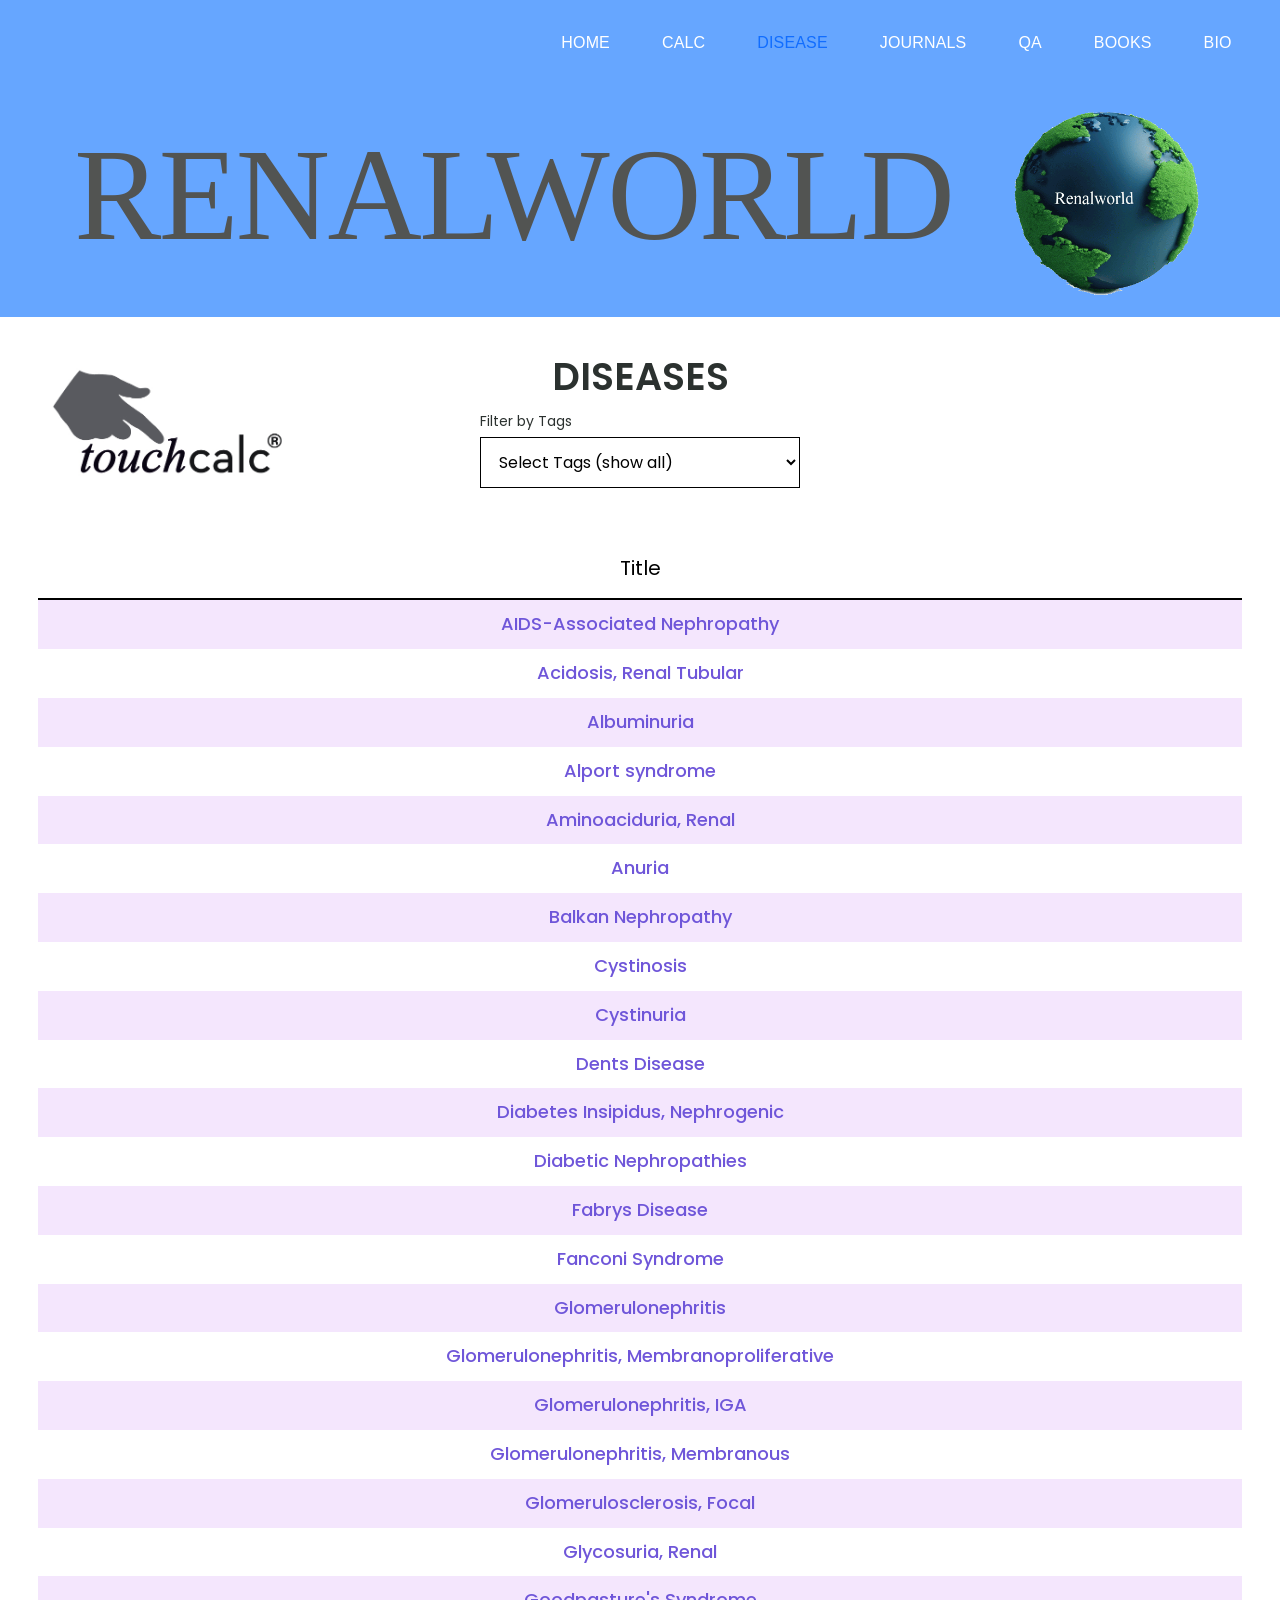
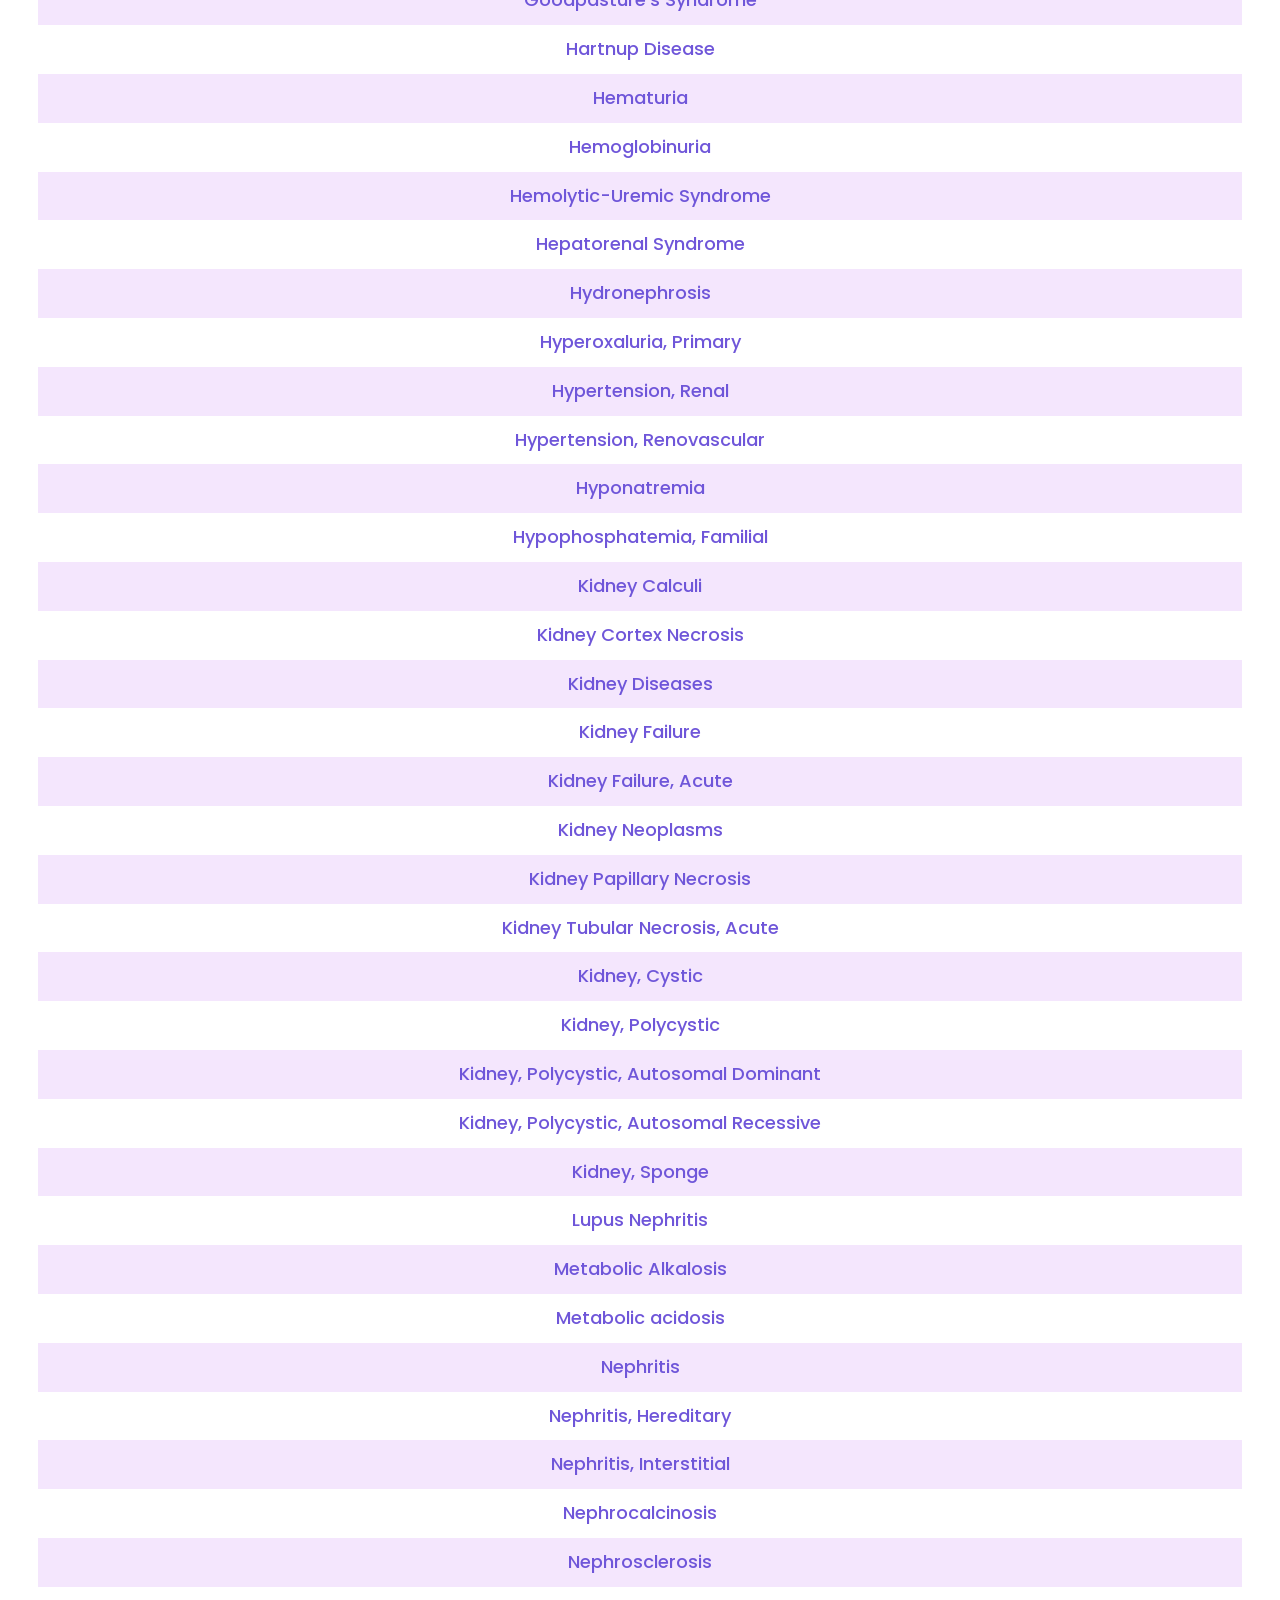
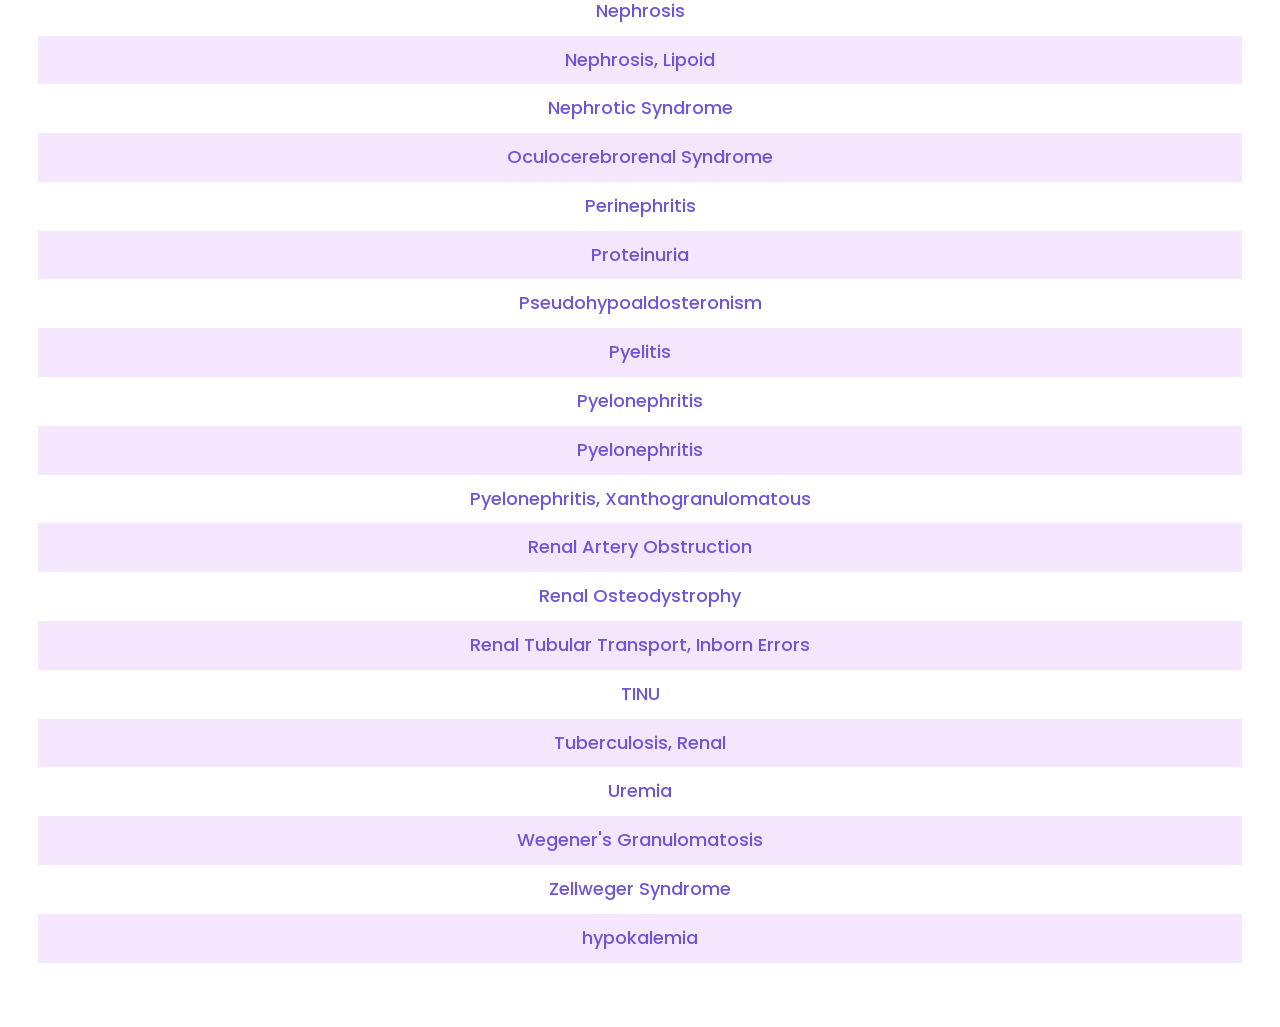
<file: disease/index.html>
<!DOCTYPE html>
<html lang="en">
<head>
  <meta charset="utf-8">
  <meta name="viewport" content="width=device-width, initial-scale=1">
  <title>DISEASE | Renalworld</title>
  <meta name="description" content="Kidney disorders, each linked to the associated PubMed articles.">
  <meta property="og:title" content="DISEASE | Renalworld">
  <meta property="og:site_name" content="Renalworld">
  <meta property="og:type" content="website">
  <link rel="canonical" href="https://www.renalworld.com/disease">
  <link rel="icon" type="image/png" href="../favicon.png">
  <link rel="preconnect" href="https://fonts.googleapis.com">
  <link rel="preconnect" href="https://fonts.gstatic.com" crossorigin>
  <link rel="stylesheet" href="https://fonts.googleapis.com/css2?family=Poppins:wght@300;400;500;600&amp;display=swap">
  <link rel="stylesheet" href="../assets/css/style.css">
</head>
<body>
  <a class="skip-link" href="#main">Skip to content</a>
  <header class="site-header">
    <div class="wrap">
      <nav class="site-nav" aria-label="Site">
        <ul>
          <li><a href="../">HOME</a></li>
          <li><a href="../calc/">CALC</a></li>
          <li><a href="../disease/" aria-current="page">DISEASE</a></li>
          <li><a href="../journals/">JOURNALS</a></li>
          <li><a href="../nephroquest/">QA</a></li>
          <li><a href="../books/">BOOKS</a></li>
          <li><a href="../bio/">BIO</a></li>
        </ul>
      </nav>
      <a class="masthead" href="../">
        <p class="masthead-title">RENALWORLD</p>
        <img class="masthead-logo" src="../assets/img/renalworld-logo.gif" width="400" height="404" alt="Renalworld globe logo">
      </a>
    </div>
  </header>

  <main id="main" class="list-main">
    <div class="wrap">
      <div class="list-top">
        <img class="touchcalc-logo" src="../assets/img/touchcalc-logo.jpg" width="568" height="295" alt="touchcalc">
        <div class="tag-filter">
          <h1>DISEASES</h1>
          <label for="tag-filter">Filter by Tags</label>
          <select id="tag-filter" data-tag-filter>
            <option value="">Select Tags (show all)</option>
            <option value="Acid-Base">Acid-Base</option>
            <option value="AKI">AKI</option>
            <option value="Autoimmune Disease">Autoimmune Disease</option>
            <option value="CKD">CKD</option>
            <option value="Electrolyte Disorder">Electrolyte Disorder</option>
            <option value="ESRD">ESRD</option>
            <option value="Glomerulonephritis">Glomerulonephritis</option>
            <option value="Hereditary Diseases">Hereditary Diseases</option>
            <option value="Infection">Infection</option>
            <option value="Interstitial Nephritis">Interstitial Nephritis</option>
            <option value="Kidney Stones">Kidney Stones</option>
            <option value="Neoplasia">Neoplasia</option>
            <option value="Obstruction">Obstruction</option>
            <option value="Tubular Diseases">Tubular Diseases</option>
            <option value="Vasculitis">Vasculitis</option>
          </select>
        </div>
      </div>

      <table class="link-table">
        <thead>
          <tr><th scope="col">Title</th></tr>
        </thead>
        <tbody>
          <tr class="tint" data-tags="Glomerulonephritis"><td><a href="https://www.ncbi.nlm.nih.gov/entrez/query.fcgi?dispmax=100&amp;db=PubMed&amp;doptcmdl=DocSum&amp;cmd=Search&amp;term=AIDS-Associated%20Nephropathy" target="_blank" rel="noopener">AIDS-Associated Nephropathy</a></td></tr>
          <tr data-tags="Hereditary Diseases"><td><a href="https://www.ncbi.nlm.nih.gov/entrez/query.fcgi?dispmax=100&amp;db=PubMed&amp;doptcmdl=DocSum&amp;cmd=Search&amp;term=acidosis%2C%20renal%20tubular" target="_blank" rel="noopener">Acidosis, Renal Tubular</a></td></tr>
          <tr class="tint" data-tags="Glomerulonephritis"><td><a href="https://www.ncbi.nlm.nih.gov/entrez/query.fcgi?dispmax=100&amp;db=PubMed&amp;doptcmdl=DocSum&amp;cmd=Search&amp;term=albuminuria" target="_blank" rel="noopener">Albuminuria</a></td></tr>
          <tr data-tags="ESRD|CKD"><td><a href="https://www.ncbi.nlm.nih.gov/entrez/query.fcgi?dispmax=100&amp;db=PubMed&amp;doptcmdl=DocSum&amp;cmd=Search&amp;term=alport%20syndrome" target="_blank" rel="noopener">Alport syndrome</a></td></tr>
          <tr class="tint" data-tags="Acid-Base"><td><a href="https://www.ncbi.nlm.nih.gov/entrez/query.fcgi?dispmax=100&amp;db=PubMed&amp;doptcmdl=DocSum&amp;cmd=Search&amp;term=aminoaciduria" target="_blank" rel="noopener">Aminoaciduria, Renal</a></td></tr>
          <tr data-tags="AKI"><td><a href="https://www.ncbi.nlm.nih.gov/entrez/query.fcgi?dispmax=100&amp;db=PubMed&amp;doptcmdl=DocSum&amp;cmd=Search&amp;term=anuria" target="_blank" rel="noopener">Anuria</a></td></tr>
          <tr class="tint" data-tags="Hereditary Diseases"><td><a href="https://www.ncbi.nlm.nih.gov/entrez/query.fcgi?dispmax=100&amp;db=PubMed&amp;doptcmdl=DocSum&amp;cmd=Search&amp;term=Balkan%20Nephropathy" target="_blank" rel="noopener">Balkan Nephropathy</a></td></tr>
          <tr data-tags=""><td><a href="https://www.ncbi.nlm.nih.gov/entrez/query.fcgi?dispmax=100&amp;db=PubMed&amp;doptcmdl=DocSum&amp;cmd=Search&amp;term=cystinosis" target="_blank" rel="noopener">Cystinosis</a></td></tr>
          <tr class="tint" data-tags=""><td><a href="https://www.ncbi.nlm.nih.gov/entrez/query.fcgi?dispmax=100&amp;db=PubMed&amp;doptcmdl=DocSum&amp;cmd=Search&amp;term=cystinuria" target="_blank" rel="noopener">Cystinuria</a></td></tr>
          <tr data-tags="Tubular Diseases|Hereditary Diseases"><td><a href="https://www.ncbi.nlm.nih.gov/entrez/query.fcgi?dispmax=100&amp;db=PubMed&amp;doptcmdl=DocSum&amp;cmd=Search&amp;term=Dents%20Disease" target="_blank" rel="noopener">Dents Disease</a></td></tr>
          <tr class="tint" data-tags="Tubular Diseases"><td><a href="https://www.ncbi.nlm.nih.gov/entrez/query.fcgi?dispmax=100&amp;db=PubMed&amp;doptcmdl=DocSum&amp;cmd=Search&amp;term=nephrogenic%20diabetes%20insipidus" target="_blank" rel="noopener">Diabetes Insipidus, Nephrogenic</a></td></tr>
          <tr data-tags="Glomerulonephritis"><td><a href="https://www.ncbi.nlm.nih.gov/entrez/query.fcgi?dispmax=100&amp;db=PubMed&amp;doptcmdl=DocSum&amp;cmd=Search&amp;term=Diabetic%20Nephropathies" target="_blank" rel="noopener">Diabetic Nephropathies</a></td></tr>
          <tr class="tint" data-tags="Hereditary Diseases"><td><a href="https://www.ncbi.nlm.nih.gov/entrez/query.fcgi?dispmax=100&amp;db=PubMed&amp;doptcmdl=DocSum&amp;cmd=Search&amp;term=Fabrys%20Disease" target="_blank" rel="noopener">Fabrys Disease</a></td></tr>
          <tr data-tags=""><td><a href="https://www.ncbi.nlm.nih.gov/entrez/query.fcgi?dispmax=100&amp;db=PubMed&amp;doptcmdl=DocSum&amp;cmd=Search&amp;term=fanconi%20syndrome" target="_blank" rel="noopener">Fanconi Syndrome</a></td></tr>
          <tr class="tint" data-tags="CKD|Glomerulonephritis"><td><a href="https://www.ncbi.nlm.nih.gov/entrez/query.fcgi?dispmax=100&amp;db=PubMed&amp;doptcmdl=DocSum&amp;cmd=Search&amp;term=glomerulonephritis" target="_blank" rel="noopener">Glomerulonephritis</a></td></tr>
          <tr data-tags="Glomerulonephritis"><td><a href="https://www.ncbi.nlm.nih.gov/entrez/query.fcgi?dispmax=100&amp;db=PubMed&amp;doptcmdl=DocSum&amp;cmd=Search&amp;term=Glomerulonephritis%2C%20Membranoproliferative" target="_blank" rel="noopener">Glomerulonephritis, 
Membranoproliferative</a></td></tr>
          <tr class="tint" data-tags="Glomerulonephritis"><td><a href="https://www.ncbi.nlm.nih.gov/entrez/query.fcgi?dispmax=100&amp;db=PubMed&amp;doptcmdl=DocSum&amp;cmd=Search&amp;term=IGA%20glomerulonephritis" target="_blank" rel="noopener">Glomerulonephritis, IGA</a></td></tr>
          <tr data-tags="Glomerulonephritis"><td><a href="https://www.ncbi.nlm.nih.gov/entrez/query.fcgi?dispmax=100&amp;db=PubMed&amp;doptcmdl=DocSum&amp;cmd=Search&amp;term=Glomerulonephritis%2C%20Membranous" target="_blank" rel="noopener">Glomerulonephritis, Membranous</a></td></tr>
          <tr class="tint" data-tags="Glomerulonephritis"><td><a href="https://www.ncbi.nlm.nih.gov/entrez/query.fcgi?dispmax=100&amp;db=PubMed&amp;doptcmdl=DocSum&amp;cmd=Search&amp;term=Glomerulosclerosis%2C%20Focal" target="_blank" rel="noopener">Glomerulosclerosis, Focal</a></td></tr>
          <tr data-tags="Hereditary Diseases"><td><a href="https://www.ncbi.nlm.nih.gov/entrez/query.fcgi?dispmax=100&amp;db=PubMed&amp;doptcmdl=DocSum&amp;cmd=Search&amp;term=glycosuria" target="_blank" rel="noopener">Glycosuria, Renal</a></td></tr>
          <tr class="tint" data-tags="Vasculitis"><td><a href="https://www.ncbi.nlm.nih.gov/entrez/query.fcgi?dispmax=100&amp;db=PubMed&amp;doptcmdl=DocSum&amp;cmd=Search&amp;term=Goodpasture%27s%20Syndrome" target="_blank" rel="noopener">Goodpasture&#x27;s Syndrome</a></td></tr>
          <tr data-tags="Hereditary Diseases"><td><a href="https://www.ncbi.nlm.nih.gov/entrez/query.fcgi?dispmax=100&amp;db=PubMed&amp;doptcmdl=DocSum&amp;cmd=Search&amp;term=hartnup%20disease" target="_blank" rel="noopener">Hartnup Disease</a></td></tr>
          <tr class="tint" data-tags="Kidney Stones|Glomerulonephritis|Neoplasia"><td><a href="https://www.ncbi.nlm.nih.gov/entrez/query.fcgi?dispmax=100&amp;db=PubMed&amp;doptcmdl=DocSum&amp;cmd=Search&amp;term=hematuria" target="_blank" rel="noopener">Hematuria</a></td></tr>
          <tr data-tags="CKD"><td><a href="https://www.ncbi.nlm.nih.gov/entrez/query.fcgi?dispmax=100&amp;db=PubMed&amp;doptcmdl=DocSum&amp;cmd=Search&amp;term=hemoglobinuria" target="_blank" rel="noopener">Hemoglobinuria</a></td></tr>
          <tr class="tint" data-tags="AKI"><td><a href="https://www.ncbi.nlm.nih.gov/entrez/query.fcgi?dispmax=100&amp;db=PubMed&amp;doptcmdl=DocSum&amp;cmd=Search&amp;term=hemolytic%20uremic%20syndrome" target="_blank" rel="noopener">Hemolytic-Uremic Syndrome</a></td></tr>
          <tr data-tags="AKI"><td><a href="https://www.ncbi.nlm.nih.gov/entrez/query.fcgi?dispmax=100&amp;db=PubMed&amp;doptcmdl=DocSum&amp;cmd=Search&amp;term=Hepatorenal%20Syndrome" target="_blank" rel="noopener">Hepatorenal Syndrome</a></td></tr>
          <tr class="tint" data-tags="Obstruction|Kidney Stones"><td><a href="https://www.ncbi.nlm.nih.gov/entrez/query.fcgi?dispmax=100&amp;db=PubMed&amp;doptcmdl=DocSum&amp;cmd=Search&amp;term=%20Hydronephrosis" target="_blank" rel="noopener">Hydronephrosis</a></td></tr>
          <tr data-tags="Tubular Diseases|Hereditary Diseases"><td><a href="https://www.ncbi.nlm.nih.gov/entrez/query.fcgi?dispmax=100&amp;db=PubMed&amp;doptcmdl=DocSum&amp;cmd=Search&amp;term=Hyperoxaluria" target="_blank" rel="noopener">Hyperoxaluria, Primary</a></td></tr>
          <tr class="tint" data-tags="CKD"><td><a href="https://www.ncbi.nlm.nih.gov/entrez/query.fcgi?dispmax=100&amp;db=PubMed&amp;doptcmdl=DocSum&amp;cmd=Search&amp;term=hypertension" target="_blank" rel="noopener">Hypertension, Renal</a></td></tr>
          <tr data-tags="CKD"><td><a href="https://www.ncbi.nlm.nih.gov/entrez/query.fcgi?dispmax=100&amp;db=PubMed&amp;doptcmdl=DocSum&amp;cmd=Search&amp;term=renovascular%20hypertension" target="_blank" rel="noopener">Hypertension, Renovascular</a></td></tr>
          <tr class="tint" data-tags="Electrolyte Disorder"><td><a href="https://www.ncbi.nlm.nih.gov/entrez/query.fcgi?dispmax=100&amp;db=PubMed&amp;doptcmdl=DocSum&amp;cmd=Search&amp;term=hyponatremia" target="_blank" rel="noopener">Hyponatremia</a></td></tr>
          <tr data-tags="Hereditary Diseases"><td><a href="https://www.ncbi.nlm.nih.gov/entrez/query.fcgi?dispmax=100&amp;db=PubMed&amp;doptcmdl=DocSum&amp;cmd=Search&amp;term=familial%20hypophosphatemia" target="_blank" rel="noopener">Hypophosphatemia, Familial</a></td></tr>
          <tr class="tint" data-tags="Kidney Stones"><td><a href="https://www.ncbi.nlm.nih.gov/entrez/query.fcgi?dispmax=100&amp;db=PubMed&amp;doptcmdl=DocSum&amp;cmd=Search&amp;term=kidney%20calculi" target="_blank" rel="noopener">Kidney Calculi</a></td></tr>
          <tr data-tags="AKI"><td><a href="https://www.ncbi.nlm.nih.gov/entrez/query.fcgi?dispmax=100&amp;db=PubMed&amp;doptcmdl=DocSum&amp;cmd=Search&amp;term=kidney%20cortex%20necrosis" target="_blank" rel="noopener">Kidney Cortex Necrosis</a></td></tr>
          <tr class="tint" data-tags="CKD"><td><a href="https://www.ncbi.nlm.nih.gov/entrez/query.fcgi?dispmax=100&amp;db=PubMed&amp;doptcmdl=DocSum&amp;cmd=Search&amp;term=chronic%20kidney%20disease" target="_blank" rel="noopener">Kidney Diseases</a></td></tr>
          <tr data-tags="CKD|AKI|ESRD"><td><a href="https://www.ncbi.nlm.nih.gov/entrez/query.fcgi?dispmax=100&amp;db=PubMed&amp;doptcmdl=DocSum&amp;cmd=Search&amp;term=kidney%20failure" target="_blank" rel="noopener">Kidney Failure</a></td></tr>
          <tr class="tint" data-tags="AKI"><td><a href="https://www.ncbi.nlm.nih.gov/entrez/query.fcgi?dispmax=100&amp;db=PubMed&amp;doptcmdl=DocSum&amp;cmd=Search&amp;term=acute%20kidney%20failure" target="_blank" rel="noopener">Kidney Failure, Acute</a></td></tr>
          <tr data-tags="Neoplasia"><td><a href="https://www.ncbi.nlm.nih.gov/entrez/query.fcgi?dispmax=100&amp;db=PubMed&amp;doptcmdl=DocSum&amp;cmd=Search&amp;term=kidney%20neoplasms" target="_blank" rel="noopener">Kidney Neoplasms</a></td></tr>
          <tr class="tint" data-tags="CKD|Tubular Diseases"><td><a href="https://www.ncbi.nlm.nih.gov/entrez/query.fcgi?dispmax=100&amp;db=PubMed&amp;doptcmdl=DocSum&amp;cmd=Search&amp;term=papillary%20necrosis" target="_blank" rel="noopener">Kidney Papillary Necrosis</a></td></tr>
          <tr data-tags="Hereditary Diseases|Tubular Diseases"><td><a href="https://www.ncbi.nlm.nih.gov/entrez/query.fcgi?dispmax=100&amp;db=PubMed&amp;doptcmdl=DocSum&amp;cmd=Search&amp;term=renal%20tubular%20necrosis" target="_blank" rel="noopener">Kidney Tubular Necrosis, Acute</a></td></tr>
          <tr class="tint" data-tags="Hereditary Diseases"><td><a href="https://www.ncbi.nlm.nih.gov/entrez/query.fcgi?dispmax=100&amp;db=PubMed&amp;doptcmdl=DocSum&amp;cmd=Search&amp;term=cystic%20kidneys" target="_blank" rel="noopener">Kidney, Cystic</a></td></tr>
          <tr data-tags="Hereditary Diseases"><td><a href="https://www.ncbi.nlm.nih.gov/entrez/query.fcgi?dispmax=100&amp;db=PubMed&amp;doptcmdl=DocSum&amp;cmd=Search&amp;term=polycystic%20kidneys" target="_blank" rel="noopener">Kidney, Polycystic</a></td></tr>
          <tr class="tint" data-tags="Hereditary Diseases"><td><a href="https://www.ncbi.nlm.nih.gov/entrez/query.fcgi?dispmax=100&amp;db=PubMed&amp;doptcmdl=DocSum&amp;cmd=Search&amp;term=autosomal%20" target="_blank" rel="noopener">Kidney, Polycystic, Autosomal Dominant</a></td></tr>
          <tr data-tags="Hereditary Diseases"><td><a href="https://www.ncbi.nlm.nih.gov/entrez/query.fcgi?dispmax=100&amp;db=PubMed&amp;doptcmdl=DocSum&amp;cmd=Search&amp;term=Autosomal%20Dominant%20polycystic%20kidneys" target="_blank" rel="noopener">Kidney, Polycystic, Autosomal Recessive</a></td></tr>
          <tr class="tint" data-tags="Hereditary Diseases|Kidney Stones"><td><a href="https://www.ncbi.nlm.nih.gov/entrez/query.fcgi?dispmax=100&amp;db=PubMed&amp;doptcmdl=DocSum&amp;cmd=Search&amp;term=autosomal%20recessive%20polycystic%20kidneys" target="_blank" rel="noopener">Kidney, Sponge</a></td></tr>
          <tr data-tags="Autoimmune Disease"><td><a href="https://www.ncbi.nlm.nih.gov/entrez/query.fcgi?dispmax=100&amp;db=PubMed&amp;doptcmdl=DocSum&amp;cmd=Search&amp;term=Lupus%20Nephritis" target="_blank" rel="noopener">Lupus Nephritis</a></td></tr>
          <tr class="tint" data-tags="Acid-Base"><td><a href="https://www.ncbi.nlm.nih.gov/entrez/query.fcgi?dispmax=100&amp;db=PubMed&amp;doptcmdl=DocSum&amp;cmd=Search&amp;term=metabolic%20alkalosis" target="_blank" rel="noopener">Metabolic Alkalosis</a></td></tr>
          <tr data-tags="Acid-Base"><td><a href="https://www.ncbi.nlm.nih.gov/entrez/query.fcgi?dispmax=100&amp;db=PubMed&amp;doptcmdl=DocSum&amp;cmd=Search&amp;term=metabolic%20acidosis" target="_blank" rel="noopener">Metabolic acidosis</a></td></tr>
          <tr class="tint" data-tags="CKD|Glomerulonephritis"><td><a href="https://www.ncbi.nlm.nih.gov/entrez/query.fcgi?dispmax=100&amp;db=PubMed&amp;doptcmdl=DocSum&amp;cmd=Search&amp;term=nephritis" target="_blank" rel="noopener">Nephritis</a></td></tr>
          <tr data-tags="Hereditary Diseases"><td><a href="https://www.ncbi.nlm.nih.gov/entrez/query.fcgi?dispmax=100&amp;db=PubMed&amp;doptcmdl=DocSum&amp;cmd=Search&amp;term=Nephritis%2C%20Hereditary" target="_blank" rel="noopener">Nephritis, Hereditary</a></td></tr>
          <tr class="tint" data-tags="Interstitial Nephritis"><td><a href="https://www.ncbi.nlm.nih.gov/entrez/query.fcgi?dispmax=100&amp;db=PubMed&amp;doptcmdl=DocSum&amp;cmd=Search&amp;term=Nephritis%2C%20Interstitial" target="_blank" rel="noopener">Nephritis, Interstitial</a></td></tr>
          <tr data-tags="Kidney Stones"><td><a href="https://www.ncbi.nlm.nih.gov/entrez/query.fcgi?dispmax=100&amp;db=PubMed&amp;doptcmdl=DocSum&amp;cmd=Search&amp;term=Nephrocalcinosis" target="_blank" rel="noopener">Nephrocalcinosis</a></td></tr>
          <tr class="tint" data-tags="CKD"><td><a href="https://www.ncbi.nlm.nih.gov/entrez/query.fcgi?dispmax=100&amp;db=PubMed&amp;doptcmdl=DocSum&amp;cmd=Search&amp;term=Nephrosclerosis" target="_blank" rel="noopener">Nephrosclerosis</a></td></tr>
          <tr data-tags="Glomerulonephritis"><td><a href="https://www.ncbi.nlm.nih.gov/entrez/query.fcgi?dispmax=100&amp;db=PubMed&amp;doptcmdl=DocSum&amp;cmd=Search&amp;term=Nephrosis" target="_blank" rel="noopener">Nephrosis</a></td></tr>
          <tr class="tint" data-tags="Glomerulonephritis"><td><a href="https://www.ncbi.nlm.nih.gov/entrez/query.fcgi?dispmax=100&amp;db=PubMed&amp;doptcmdl=DocSum&amp;cmd=Search&amp;term=Nephrosis%2C%20Lipoid" target="_blank" rel="noopener">Nephrosis, Lipoid</a></td></tr>
          <tr data-tags="Glomerulonephritis"><td><a href="https://www.ncbi.nlm.nih.gov/entrez/query.fcgi?dispmax=100&amp;db=PubMed&amp;doptcmdl=DocSum&amp;cmd=Search&amp;term=Nephrotic%20Syndrome" target="_blank" rel="noopener">Nephrotic Syndrome</a></td></tr>
          <tr class="tint" data-tags="Electrolyte Disorder"><td><a href="https://www.ncbi.nlm.nih.gov/entrez/query.fcgi?dispmax=100&amp;db=PubMed&amp;doptcmdl=DocSum&amp;cmd=Search&amp;term=oculocerebrorenal%20syndrome" target="_blank" rel="noopener">Oculocerebrorenal Syndrome</a></td></tr>
          <tr data-tags="Infection"><td><a href="https://www.ncbi.nlm.nih.gov/entrez/query.fcgi?dispmax=100&amp;db=PubMed&amp;doptcmdl=DocSum&amp;cmd=Search&amp;term=Perinephritis" target="_blank" rel="noopener">Perinephritis</a></td></tr>
          <tr class="tint" data-tags="Glomerulonephritis"><td><a href="https://www.ncbi.nlm.nih.gov/entrez/query.fcgi?dispmax=100&amp;db=PubMed&amp;doptcmdl=DocSum&amp;cmd=Search&amp;term=proteinuria" target="_blank" rel="noopener">Proteinuria</a></td></tr>
          <tr data-tags="Acid-Base|Electrolyte Disorder"><td><a href="https://www.ncbi.nlm.nih.gov/entrez/query.fcgi?dispmax=100&amp;db=PubMed&amp;doptcmdl=DocSum&amp;cmd=Search&amp;term=pseudohypoaldosteronism" target="_blank" rel="noopener">Pseudohypoaldosteronism</a></td></tr>
          <tr class="tint" data-tags="Infection"><td><a href="https://www.ncbi.nlm.nih.gov/entrez/query.fcgi?dispmax=100&amp;db=PubMed&amp;doptcmdl=DocSum&amp;cmd=Search&amp;term=Pyelitis" target="_blank" rel="noopener">Pyelitis</a></td></tr>
          <tr data-tags="CKD|Infection"><td><a href="https://www.ncbi.nlm.nih.gov/entrez/query.fcgi?dispmax=100&amp;db=PubMed&amp;doptcmdl=DocSum&amp;cmd=Search&amp;term=Pyelonephritis" target="_blank" rel="noopener">Pyelonephritis</a></td></tr>
          <tr class="tint" data-tags="Infection"><td><a href="https://www.ncbi.nlm.nih.gov/entrez/query.fcgi?dispmax=100&amp;db=PubMed&amp;doptcmdl=DocSum&amp;cmd=Search&amp;term=Pyelonephritis" target="_blank" rel="noopener">Pyelonephritis</a></td></tr>
          <tr data-tags="Infection"><td><a href="https://www.ncbi.nlm.nih.gov/entrez/query.fcgi?dispmax=100&amp;db=PubMed&amp;doptcmdl=DocSum&amp;cmd=Search&amp;term=Pyelonephritis%2C%20Xanthogranulomatous" target="_blank" rel="noopener">Pyelonephritis, Xanthogranulomatous</a></td></tr>
          <tr class="tint" data-tags="CKD"><td><a href="https://www.ncbi.nlm.nih.gov/entrez/query.fcgi?dispmax=100&amp;db=PubMed&amp;doptcmdl=DocSum&amp;cmd=Search&amp;term=Renal%20Artery%20Obstruction" target="_blank" rel="noopener">Renal Artery Obstruction</a></td></tr>
          <tr data-tags="ESRD"><td><a href="https://www.ncbi.nlm.nih.gov/entrez/query.fcgi?dispmax=100&amp;db=PubMed&amp;doptcmdl=DocSum&amp;cmd=Search&amp;term=Renal%20Osteodystrophy" target="_blank" rel="noopener">Renal Osteodystrophy</a></td></tr>
          <tr class="tint" data-tags="Hereditary Diseases|Acid-Base"><td><a href="https://www.ncbi.nlm.nih.gov/entrez/query.fcgi?dispmax=100&amp;db=PubMed&amp;doptcmdl=DocSum&amp;cmd=Search&amp;term=Renal%20Tubular%20Transport" target="_blank" rel="noopener">Renal Tubular Transport, 
Inborn Errors</a></td></tr>
          <tr data-tags="Tubular Diseases"><td><a href="https://www.ncbi.nlm.nih.gov/entrez/query.fcgi?dispmax=100&amp;db=PubMed&amp;doptcmdl=DocSum&amp;cmd=Search&amp;term=iritis%20AND%20interstitial%20nephritis" target="_blank" rel="noopener">TINU</a></td></tr>
          <tr class="tint" data-tags="Interstitial Nephritis"><td><a href="https://www.ncbi.nlm.nih.gov/entrez/query.fcgi?dispmax=100&amp;db=PubMed&amp;doptcmdl=DocSum&amp;cmd=Search&amp;term=renaltuberculosis" target="_blank" rel="noopener">Tuberculosis, Renal</a></td></tr>
          <tr data-tags="ESRD|AKI"><td><a href="https://www.ncbi.nlm.nih.gov/entrez/query.fcgi?dispmax=100&amp;db=PubMed&amp;doptcmdl=DocSum&amp;cmd=Search&amp;term=uremia" target="_blank" rel="noopener">Uremia</a></td></tr>
          <tr class="tint" data-tags="CKD|Vasculitis|Glomerulonephritis"><td><a href="https://www.ncbi.nlm.nih.gov/entrez/query.fcgi?dispmax=100&amp;db=PubMed&amp;doptcmdl=DocSum&amp;cmd=Search&amp;term=Wegeners%20granulomatosis" target="_blank" rel="noopener">Wegener&#x27;s Granulomatosis</a></td></tr>
          <tr data-tags="Hereditary Diseases"><td><a href="https://www.ncbi.nlm.nih.gov/entrez/query.fcgi?dispmax=100&amp;db=PubMed&amp;doptcmdl=DocSum&amp;cmd=Search&amp;term=Zellweger%20syndrome" target="_blank" rel="noopener">Zellweger Syndrome</a></td></tr>
          <tr class="tint" data-tags="Tubular Diseases"><td><a href="https://www.ncbi.nlm.nih.gov/entrez/query.fcgi?dispmax=100&amp;db=PubMed&amp;doptcmdl=DocSum&amp;cmd=Search&amp;term=hypokalemia" target="_blank" rel="noopener">hypokalemia</a></td></tr>
        </tbody>
      </table>
      <p class="no-results" hidden>Nothing matches that tag.</p>
    </div>
  </main>
  <script src="../assets/js/filter.js"></script>
</body>
</html>
</file>
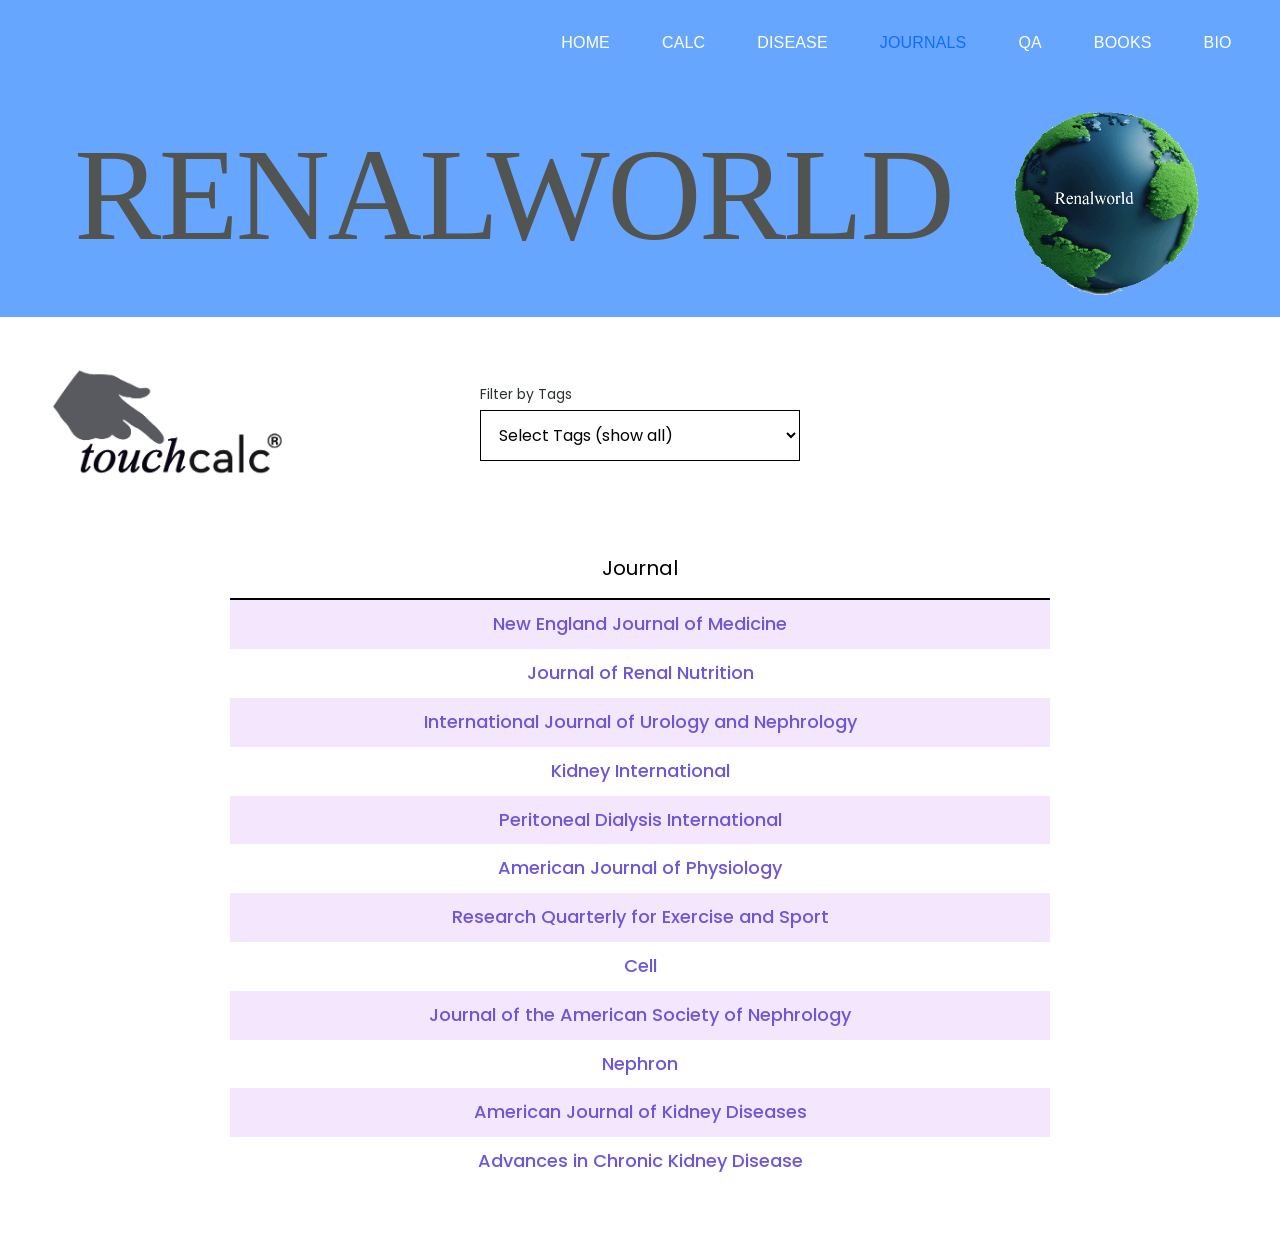
<file: journals/index.html>
<!DOCTYPE html>
<html lang="en">
<head>
  <meta charset="utf-8">
  <meta name="viewport" content="width=device-width, initial-scale=1">
  <title>JOURNALS | Renalworld</title>
  <meta name="description" content="Major medical and nephrology journals, each linked to its latest articles on PubMed.">
  <meta property="og:title" content="JOURNALS | Renalworld">
  <meta property="og:site_name" content="Renalworld">
  <meta property="og:type" content="website">
  <link rel="canonical" href="https://www.renalworld.com/journals">
  <link rel="icon" type="image/png" href="../favicon.png">
  <link rel="preconnect" href="https://fonts.googleapis.com">
  <link rel="preconnect" href="https://fonts.gstatic.com" crossorigin>
  <link rel="stylesheet" href="https://fonts.googleapis.com/css2?family=Poppins:wght@300;400;500;600&amp;display=swap">
  <link rel="stylesheet" href="../assets/css/style.css">
</head>
<body>
  <a class="skip-link" href="#main">Skip to content</a>
  <header class="site-header">
    <div class="wrap">
      <nav class="site-nav" aria-label="Site">
        <ul>
          <li><a href="../">HOME</a></li>
          <li><a href="../calc/">CALC</a></li>
          <li><a href="../disease/">DISEASE</a></li>
          <li><a href="../journals/" aria-current="page">JOURNALS</a></li>
          <li><a href="../nephroquest/">QA</a></li>
          <li><a href="../books/">BOOKS</a></li>
          <li><a href="../bio/">BIO</a></li>
        </ul>
      </nav>
      <a class="masthead" href="../">
        <p class="masthead-title">RENALWORLD</p>
        <img class="masthead-logo" src="../assets/img/renalworld-logo.gif" width="400" height="404" alt="Renalworld globe logo">
      </a>
    </div>
  </header>

  <main id="main" class="list-main">
    <div class="wrap">
      <div class="list-top">
        <img class="touchcalc-logo" src="../assets/img/touchcalc-logo.jpg" width="568" height="295" alt="touchcalc">
        <div class="tag-filter">
          <h1 class="skip-link">Journals</h1>
          <label for="tag-filter">Filter by Tags</label>
          <select id="tag-filter" data-tag-filter>
            <option value="">Select Tags (show all)</option>
            <option value="Basic Science">Basic Science</option>
            <option value="Kidney">Kidney</option>
            <option value="Lifestyle">Lifestyle</option>
            <option value="Medicine">Medicine</option>
            <option value="Nutrition">Nutrition</option>
            <option value="Peritoneal Dialysis">Peritoneal Dialysis</option>
            <option value="Urology">Urology</option>
          </select>
        </div>
      </div>

      <table class="link-table narrow">
        <thead>
          <tr><th scope="col">Journal</th></tr>
        </thead>
        <tbody>
          <tr class="tint" data-tags="Medicine"><td><a href="https://pubmed.ncbi.nlm.nih.gov/?term=%22N+Engl+J+Med%22%5Bjour%5D&amp;sort=date&amp;sort_order=desc" target="_blank" rel="noopener">New England Journal of Medicine</a></td></tr>
          <tr data-tags="Kidney|Nutrition|Lifestyle"><td><a href="https://pubmed.ncbi.nlm.nih.gov/?term=journal+of+Renal+Nutrition%5Bjour%5D&amp;sort=date" target="_blank" rel="noopener">Journal of Renal Nutrition</a></td></tr>
          <tr class="tint" data-tags="Urology|Kidney"><td><a href="https://pubmed.ncbi.nlm.nih.gov/?term=International+Journal+of+Urology+and+Nephrology%5Bjour%5D&amp;sort=date" target="_blank" rel="noopener">International Journal of Urology and Nephrology</a></td></tr>
          <tr data-tags="Kidney"><td><a href="https://pubmed.ncbi.nlm.nih.gov/?term=kidney+international%5Bjour%5D&amp;sort=date" target="_blank" rel="noopener">Kidney International</a></td></tr>
          <tr class="tint" data-tags="Kidney|Peritoneal Dialysis"><td><a href="https://pubmed.ncbi.nlm.nih.gov/?term=Peritoneal+dialysis+international%5Bjour%5D&amp;sort=date" target="_blank" rel="noopener">Peritoneal Dialysis International</a></td></tr>
          <tr data-tags="Basic Science"><td><a href="https://pubmed.ncbi.nlm.nih.gov/?term=American+Journal+of+Physiology%5Bjour%5D&amp;sort=date" target="_blank" rel="noopener">American Journal of Physiology</a></td></tr>
          <tr class="tint" data-tags="Lifestyle"><td><a href="https://pubmed.ncbi.nlm.nih.gov/?term=Research+Quarterly+for+Exercise+and+Sport%5Bjour%5D&amp;sort=date" target="_blank" rel="noopener">Research Quarterly for Exercise and Sport</a></td></tr>
          <tr data-tags="Basic Science"><td><a href="https://pubmed.ncbi.nlm.nih.gov/?term=cell%5Bjour%5D&amp;sort=date" target="_blank" rel="noopener">Cell</a></td></tr>
          <tr class="tint" data-tags="Kidney"><td><a href="https://pubmed.ncbi.nlm.nih.gov/?term=JASN%5Bjour%5D&amp;sort=date" target="_blank" rel="noopener">Journal of the American Society of Nephrology</a></td></tr>
          <tr data-tags="Kidney"><td><a href="https://pubmed.ncbi.nlm.nih.gov/?term=nephron%5Bjour%5D&amp;sort=date" target="_blank" rel="noopener">Nephron</a></td></tr>
          <tr class="tint" data-tags="Kidney"><td><a href="https://pubmed.ncbi.nlm.nih.gov/?term=ajkd%5Bjour%5D&amp;sort=date" target="_blank" rel="noopener">American Journal of Kidney Diseases</a></td></tr>
          <tr data-tags="Kidney"><td><a href="https://pubmed.ncbi.nlm.nih.gov/?term=Advances+in+Chronic+Kidney+Disease%5Bjour%5D&amp;sort=date" target="_blank" rel="noopener">Advances in Chronic Kidney Disease</a></td></tr>
        </tbody>
      </table>
      <p class="no-results" hidden>Nothing matches that tag.</p>
    </div>
  </main>
  <script src="../assets/js/filter.js"></script>
</body>
</html>
</file>
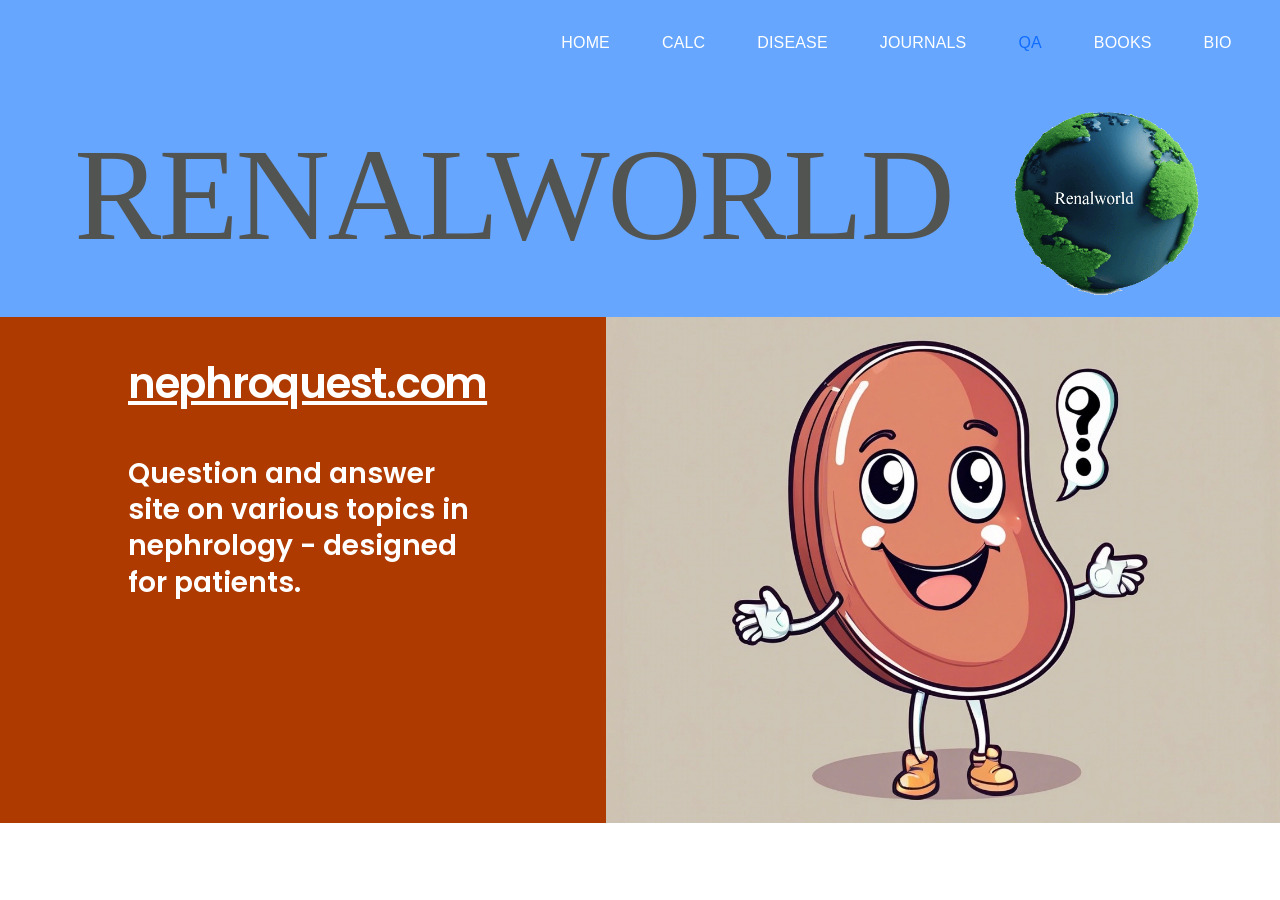
<file: nephroquest/index.html>
<!DOCTYPE html>
<html lang="en">
<head>
  <meta charset="utf-8">
  <meta name="viewport" content="width=device-width, initial-scale=1">
  <title>QA | Renalworld</title>
  <meta name="description" content="NephroQuest: a question and answer site on various topics in nephrology, designed for patients.">
  <meta property="og:title" content="QA | Renalworld">
  <meta property="og:site_name" content="Renalworld">
  <meta property="og:type" content="website">
  <link rel="canonical" href="https://www.renalworld.com/nephroquest">
  <link rel="icon" type="image/png" href="../favicon.png">
  <link rel="preconnect" href="https://fonts.googleapis.com">
  <link rel="preconnect" href="https://fonts.gstatic.com" crossorigin>
  <link rel="stylesheet" href="https://fonts.googleapis.com/css2?family=Poppins:wght@300;400;500;600&amp;display=swap">
  <link rel="stylesheet" href="../assets/css/style.css">
</head>
<body>
  <a class="skip-link" href="#main">Skip to content</a>
  <header class="site-header">
    <div class="wrap">
      <nav class="site-nav" aria-label="Site">
        <ul>
          <li><a href="../">HOME</a></li>
          <li><a href="../calc/">CALC</a></li>
          <li><a href="../disease/">DISEASE</a></li>
          <li><a href="../journals/">JOURNALS</a></li>
          <li><a href="../nephroquest/" aria-current="page">QA</a></li>
          <li><a href="../books/">BOOKS</a></li>
          <li><a href="../bio/">BIO</a></li>
        </ul>
      </nav>
      <a class="masthead" href="../">
        <p class="masthead-title">RENALWORLD</p>
        <img class="masthead-logo" src="../assets/img/renalworld-logo.gif" width="400" height="404" alt="Renalworld globe logo">
      </a>
    </div>
  </header>

  <main id="main" class="qa">
    <div class="qa-text">
      <h1><a href="http://nephroquest.com">nephroquest.com</a></h1>
      <p>Question and answer site on various topics in nephrology - designed for patients.</p>
    </div>
    <a class="qa-image" href="http://nephroquest.com"><img src="../assets/img/nephroquest-kidney.jpg" width="1200" height="1200" alt="Cartoon kidney asking a question and smiling"></a>
  </main>
</body>
</html>
</file>
<file: assets/css/style.css>
/* Renalworld — site styles */

:root {
  --blue: #66a6ff;
  --blue-pale: #f4f9ff;
  --nav-current: #116dff;
  --ink: #2b312f;
  --title-gray: #525452;
  --rust: #ae3a00;
  --row-tint: #f4e6fd;
  --link-purple: #6f56d9;
  --sans: "Poppins", "Helvetica Neue", Helvetica, Arial, sans-serif;
  --serif: "Times New Roman", Times, Georgia, serif;
  --max: 1280px;
}

*,
*::before,
*::after {
  box-sizing: border-box;
}

html {
  -webkit-text-size-adjust: 100%;
}

body {
  margin: 0;
  background: #fff;
  color: var(--ink);
  font-family: var(--sans);
  font-size: 16px;
  line-height: 1.6;
}

img {
  max-width: 100%;
  height: auto;
  display: block;
}

a {
  color: inherit;
}

.wrap {
  max-width: var(--max);
  margin: 0 auto;
  padding: 0 clamp(16px, 3vw, 40px);
}

.skip-link {
  position: absolute;
  left: -9999px;
}

.skip-link:focus {
  left: 8px;
  top: 8px;
  background: #fff;
  padding: 8px 12px;
  z-index: 10;
}

/* ---------- Header ---------- */

.site-header {
  background: var(--blue);
}

.site-nav ul {
  list-style: none;
  margin: 0;
  padding: 24px 0 0;
  display: flex;
  flex-wrap: wrap;
  justify-content: flex-end;
  gap: 4px clamp(8px, 2.5vw, 36px);
}

.site-nav a {
  display: block;
  padding: 6px 10px;
  color: #fff;
  font-family: "Helvetica Neue", Helvetica, Arial, sans-serif;
  font-size: 16px;
  letter-spacing: 0.01em;
  text-decoration: none;
}

.site-nav a:hover,
.site-nav a:focus-visible {
  text-decoration: underline;
}

.site-nav a[aria-current="page"] {
  color: var(--nav-current);
}

.masthead {
  display: flex;
  align-items: center;
  justify-content: center;
  gap: clamp(12px, 3vw, 36px);
  padding: 24px 0 12px;
  text-decoration: none;
}

.masthead-title {
  margin: 0;
  color: var(--title-gray);
  font-family: var(--serif);
  font-weight: 400;
  font-size: clamp(40px, 10.2vw, 132px);
  line-height: 1;
  letter-spacing: -0.02em;
}

.masthead-logo {
  width: clamp(72px, 17vw, 220px);
  flex: none;
  align-self: flex-end;
}

/* ---------- Home ---------- */

.home-main {
  background: var(--blue-pale);
  padding: 40px 0 32px;
}

.card-grid {
  display: grid;
  grid-template-columns: repeat(3, 1fr);
  gap: 36px 28px;
}

.card-image {
  display: block;
}

.card-image img {
  width: 100%;
  aspect-ratio: 381 / 491;
  object-fit: cover;
}

.card h2 {
  margin: 24px 0 8px;
  font-size: 18px;
  font-weight: 600;
  line-height: 1.6;
}

.card h2 a {
  color: #000;
}

.card p {
  margin: 0;
  font-size: 15px;
  color: #000;
}

/* ---------- Link tables (calc / disease / journals) ---------- */

.list-main {
  padding: 36px 0 64px;
}

.list-top {
  display: grid;
  grid-template-columns: 1fr auto 1fr;
  align-items: center;
  gap: 24px;
}

.touchcalc-logo {
  width: clamp(160px, 22vw, 264px);
}

.list-top h1 {
  margin: 0 0 12px;
  font-size: 38px;
  font-weight: 600;
  line-height: 1.1;
  text-align: center;
}

.tag-filter label {
  display: block;
  font-size: 14px;
  margin-bottom: 4px;
}

.tag-filter select {
  width: min(320px, 80vw);
  padding: 12px 14px;
  border: 1px solid #000;
  border-radius: 0;
  background: #fff;
  color: #000;
  font: inherit;
  font-size: 16px;
}

.link-table {
  width: 100%;
  margin-top: 48px;
  border-collapse: collapse;
  text-align: center;
}

.link-table th {
  padding: 14px 8px;
  border-bottom: 2px solid #000;
  font-size: 20px;
  font-weight: 400;
  color: #000;
}

.link-table td {
  padding: 0;
}

.link-table td a {
  display: block;
  padding: 10px 8px;
  color: var(--link-purple);
  font-size: 18px;
  font-weight: 500;
  text-decoration: none;
}

.link-table td a:hover,
.link-table td a:focus-visible {
  text-decoration: underline;
}

.link-table tbody tr.tint {
  background: var(--row-tint);
}

.link-table tr[hidden] {
  display: none;
}

.no-results {
  text-align: center;
  padding: 24px;
}

.narrow {
  max-width: 820px;
  margin-left: auto;
  margin-right: auto;
}

/* ---------- QA (NephroQuest) ---------- */

.qa {
  display: grid;
  grid-template-columns: minmax(0, 0.9fr) minmax(0, 1fr);
  background: var(--rust);
  color: #fff;
}

.qa-text {
  padding: clamp(24px, 4vw, 44px) clamp(20px, 10vw, 138px);
}

.qa-text h1 {
  margin: 0 0 48px;
  font-size: clamp(28px, 3.4vw, 42px);
  font-weight: 600;
  line-height: 1.1;
  letter-spacing: -0.03em;
}

.qa-text p {
  margin: 0;
  max-width: 13em;
  font-size: clamp(20px, 2.2vw, 28px);
  font-weight: 600;
  line-height: 1.3;
}

.qa-image img {
  width: 100%;
  height: 100%;
  aspect-ratio: 4 / 3;
  object-fit: cover;
}

/* ---------- Books ---------- */

.books-main h1 {
  margin: 40px 0 48px;
  font-size: 38px;
  font-weight: 600;
  line-height: 1.1;
  text-align: center;
}

.book-feature {
  display: grid;
  grid-template-columns: minmax(0, 1.6fr) minmax(0, 1fr);
  gap: 32px;
  align-items: start;
  padding-bottom: 56px;
}

.book-feature-text {
  font-size: 20px;
  font-weight: 500;
  line-height: 1.55;
}

.book-feature-text h2 {
  margin: 0;
  font-family: "Arial Black", "Arial Bold", Arial, sans-serif;
  font-size: 20px;
  font-weight: 900;
}

.book-feature-text .editors {
  margin: 0 0 1.5em;
}

.book-feature-text p {
  margin: 0 0 1.5em;
}

.book-cover {
  text-align: center;
  font-size: 15px;
}

.book-cover img {
  width: 100%;
  margin-bottom: 16px;
}

.book-grid {
  display: grid;
  grid-template-columns: repeat(3, 1fr);
  gap: 32px 20px;
  padding-bottom: 64px;
}

.book h2,
.book h3 {
  margin: 0 0 12px;
  font-size: 20px;
  font-weight: 500;
  line-height: 1.4;
}

.book p {
  margin: 0 0 20px;
  font-size: 15px;
  line-height: 1.7;
}

.band {
  padding: 36px 0 28px;
}

.band-blue {
  background: var(--blue);
  color: #fff;
}

.band-dark {
  background: var(--ink);
  color: #fff;
}

.band h2 {
  margin: 0 0 20px;
  font-size: 38px;
  font-weight: 500;
  line-height: 1.1;
  letter-spacing: -0.02em;
}

.band-blue h2 {
  color: var(--ink);
}

.band p {
  margin: 0 0 20px;
  font-size: 18px;
  font-weight: 600;
  line-height: 1.6;
}

.band-image img {
  width: 100%;
}

.band-image {
  display: block;
  width: min(820px, 100%);
  margin: 0 auto 24px;
}

.pill {
  display: block;
  width: 160px;
  margin: 0 auto;
  padding: 10px 16px;
  border-radius: 999px;
  background: #fff;
  color: #000;
  font-size: 15px;
  text-align: center;
  text-decoration: none;
}

.pill:hover,
.pill:focus-visible {
  text-decoration: underline;
}

.book-pair {
  display: grid;
  grid-template-columns: repeat(2, 1fr);
  gap: 40px;
  align-items: start;
}

.book-pair h3 {
  margin: 20px 0 8px;
  font-size: 18px;
  font-weight: 700;
  text-align: center;
}

.book-pair p {
  font-size: 15px;
  font-weight: 400;
  line-height: 1.7;
}

.book-pair img {
  width: 100%;
}

/* ---------- Bio ---------- */

.bio-page {
  background: var(--blue);
}

.bio-main {
  color: #fff;
  padding-bottom: 72px;
}

.bio-main h1 {
  margin: 0 0 12px;
  padding-top: 12px;
  font-size: clamp(28px, 3.2vw, 40px);
  font-weight: 600;
  line-height: 1.1;
  letter-spacing: -0.03em;
  text-align: center;
}

.bio-layout {
  display: grid;
  grid-template-columns: minmax(0, 0.48fr) minmax(0, 1fr);
  gap: clamp(20px, 3vw, 40px);
  align-items: start;
}

.bio-side {
  text-align: center;
}

.bio-side img {
  width: 100%;
}

.bio-side ul {
  list-style: none;
  margin: 8px 0 0;
  padding: 0;
  font-size: clamp(20px, 2.4vw, 31px);
  font-weight: 600;
  line-height: 1.4;
  letter-spacing: -0.03em;
  overflow-wrap: anywhere;
}

.bio-text {
  font-size: clamp(18px, 2.4vw, 31px);
  font-weight: 300;
  line-height: 1.55;
}

.bio-text p {
  margin: 0 0 1.55em;
}

/* ---------- 404 ---------- */

.notfound {
  padding: 72px 0 96px;
  text-align: center;
}

/* ---------- Small screens ---------- */

@media (max-width: 800px) {
  .site-nav ul {
    justify-content: center;
    padding-top: 12px;
  }

  .site-nav a {
    font-size: 14px;
    padding: 6px 8px;
  }

  .card-grid,
  .book-grid {
    grid-template-columns: repeat(2, 1fr);
  }

  .list-top {
    grid-template-columns: 1fr;
    justify-items: center;
  }

  .qa,
  .book-feature,
  .book-pair,
  .bio-layout {
    grid-template-columns: 1fr;
  }

  .bio-side {
    max-width: 380px;
    margin: 0 auto;
  }

  .link-table td a {
    font-size: 16px;
  }
}

@media (max-width: 520px) {
  .card-grid,
  .book-grid {
    grid-template-columns: 1fr;
  }
}
</file>
